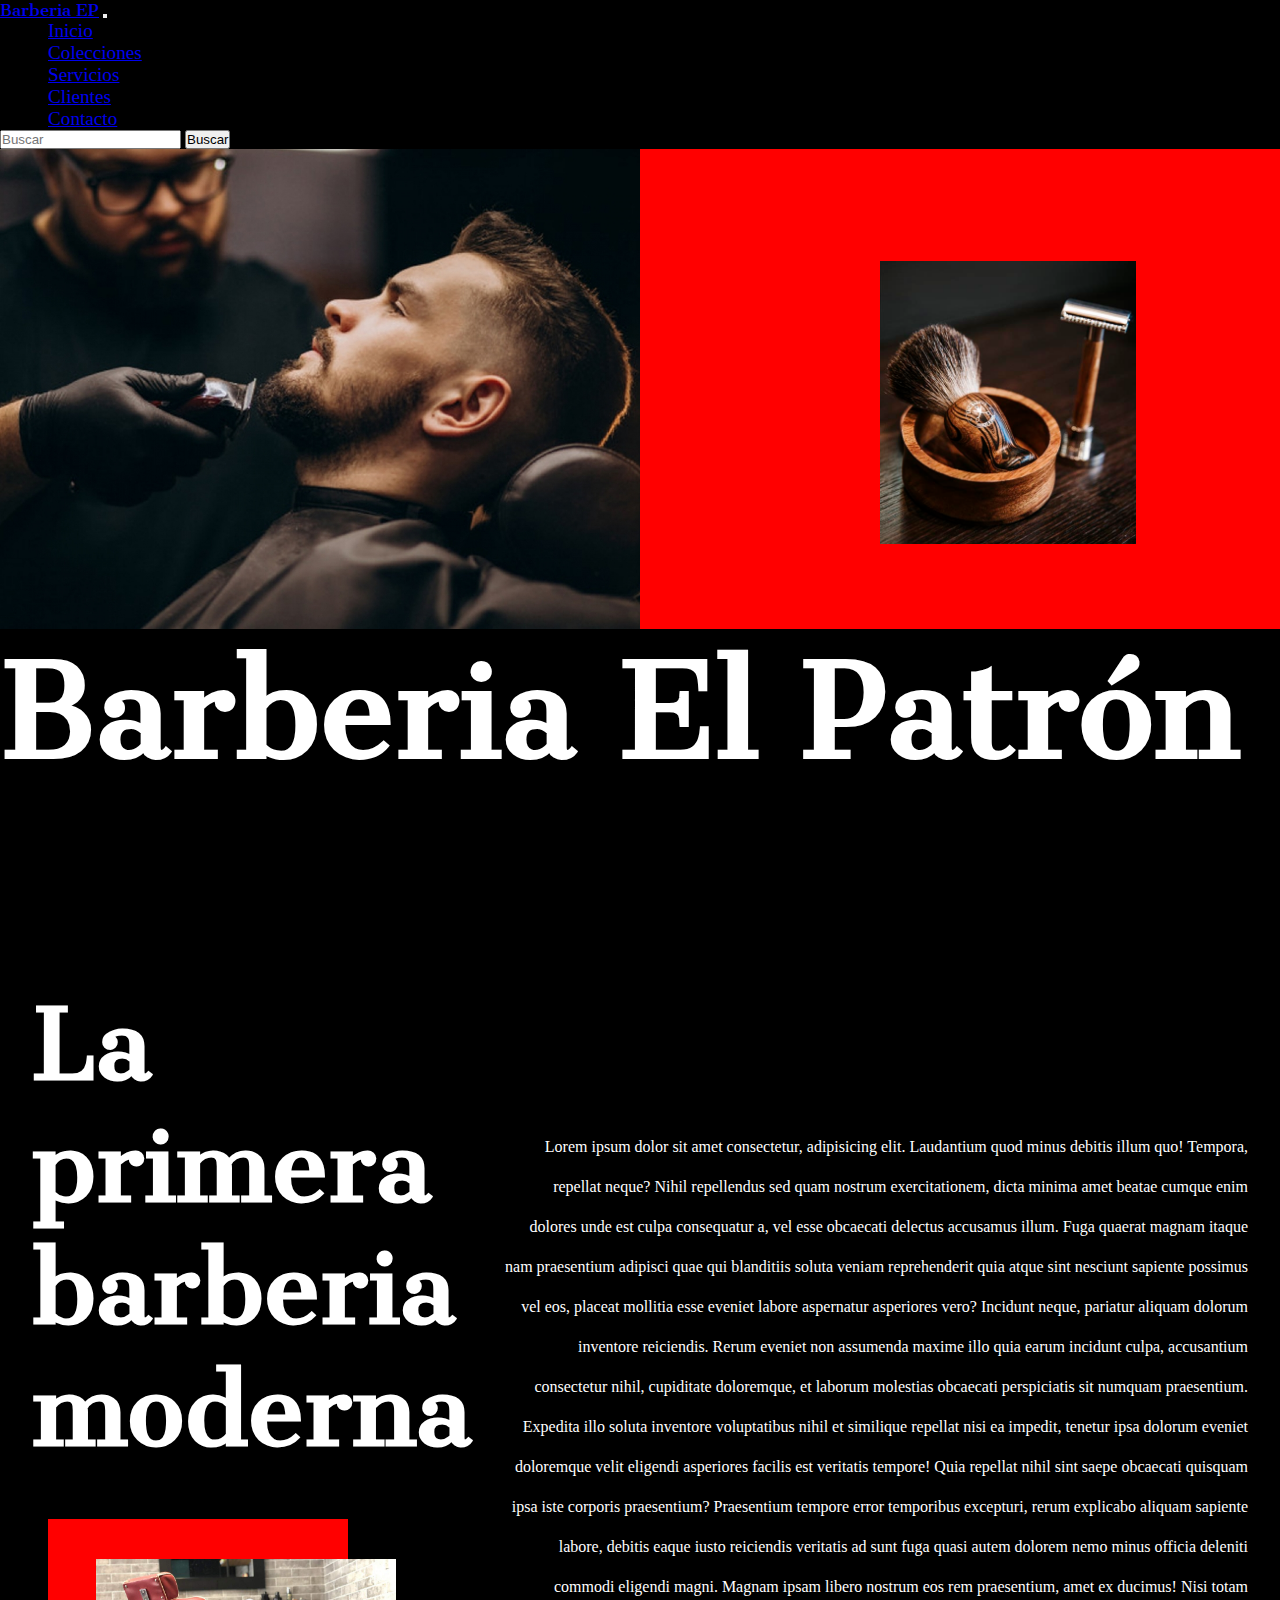
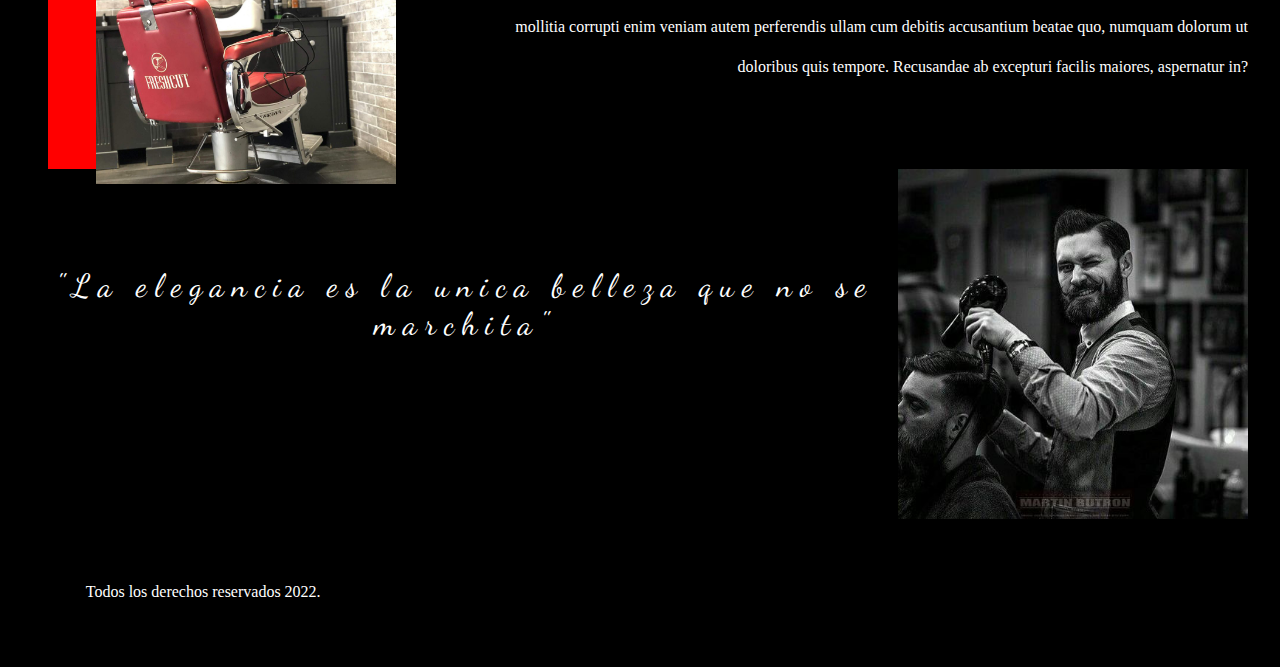
<file: index.html>
<!DOCTYPE html>
<html lang="es">
<head>
    <meta charset="UTF-8">
    <meta http-equiv="X-UA-Compatible" content="IE=edge">
    <meta name="viewport" content="width=device-width, initial-scale=1.0">
    <link rel="preconnect" href="https://fonts.googleapis.com">
    <link rel="preconnect" href="https://fonts.gstatic.com" crossorigin>
    <link href="https://fonts.googleapis.com/css2?family=Dancing+Script&family=Koulen&display=swap" rel="stylesheet">
    <link rel="preconnect" href="https://fonts.googleapis.com">
<link rel="preconnect" href="https://fonts.gstatic.com" crossorigin>
<link href="https://fonts.googleapis.com/css2?family=Cantata+One&display=swap" rel="stylesheet">
<link rel="preconnect" href="https://fonts.googleapis.com">
<link rel="preconnect" href="https://fonts.gstatic.com" crossorigin>
<link href="https://fonts.googleapis.com/css2?family=Sansita+Swashed:wght@300&display=swap" rel="stylesheet">
<link rel="stylesheet"href="https://cdnjs.cloudflare.com/ajax/libs/animate.css/4.1.1/animate.min.css"/>
<link href="https://cdn.jsdelivr.net/npm/bootstrap@5.2.0-beta1/dist/css/bootstrap.min.css" rel="stylesheet" integrity="sha384-0evHe/X+R7YkIZDRvuzKMRqM+OrBnVFBL6DOitfPri4tjfHxaWutUpFmBp4vmVor" crossorigin="anonymous">
<link rel="stylesheet" href="./css/estilo.css">
    <title>Barberia el patrón</title>
</head>
<body>
    <!--Encabezado del sitio-->
    <div class="contenedor">
      <header class="headerClientes">
        <!--Navbar-->
          <!--Lista desordenada con enlaces-->
          <nav class="navbar navbar-expand-lg navbar-dark bg-dark">
            <div class="container-fluid">
              <a class="navbar-brand" href="#">Barberia EP</a>
              <button class="navbar-toggler" type="button" data-bs-toggle="collapse" data-bs-target="#navbarSupportedContent" aria-controls="navbarSupportedContent" aria-expanded="false" aria-label="Toggle navigation">
                <span class="navbar-toggler-icon"></span>
              </button>
              <div class="collapse navbar-collapse" id="navbarSupportedContent">
                <ul class="navbar-nav me-auto mb-2 mb-lg-0">
                  <li class="nav-item">
                    <a class="nav-link active" aria-current="page" href="index.html">Inicio</a>
                  </li>
                  <li class="nav-item">
                    <a class="nav-link" href="./pages/colecciones.html">Colecciones</a>
                  </li>
                  <li class="nav-item">
                    <a class="nav-link" href="./pages/servicios.html">Servicios</a>
                  </li>
                  <li class="nav-item">
                    <a class="nav-link" href="./pages/clientes.html">Clientes</a>
                  </li>
                  <li class="nav-item">
                    <a class="nav-link" href="./pages/contacto.html">Contacto</a>
                  </li>
                </ul>
                <form class="d-flex" role="buscar">
                  <input class="form-control me-2" type="buscar" placeholder="Buscar" aria-label="buscar">
                  <button class="btn btn-outline-success" type="submit">Buscar</button>
                </form>
              </div>
            </div>
          </nav>
        </header>
        <main class="mainIndex">
            <!--Contenedor principal de la pagina-->
            <div class="contenedorUno">
                <!--imagenes del main-->
               <img class="barba" src="./img/fondo.jpg" alt="hombre cortandose el pelo">
                <img class="peine" src="./img/ericbarbier.jpg" alt="peine de barbero">
                </div>
                <h1 class="animate__animated animate__bounceInDown">Barberia El Patrón</h1>
        </main>
        <aside class="asideIndex">
            <h2 class="titulo">La primera barberia moderna</h2>
            <!--imagen del contenedor principal-->
            <div class="silla"><img class="cepillo" src="./img/silla.jpg" alt="cepillo"></div>
        </aside>
        <article class="articleParrafo">
            <!--parrafo sobre la barberia-->
            <p class="parrafoUno">
                Lorem ipsum dolor sit amet consectetur, adipisicing elit. Laudantium quod minus debitis illum quo! Tempora, repellat neque? Nihil repellendus sed quam nostrum exercitationem, dicta minima amet beatae cumque enim dolores unde est culpa consequatur a, vel esse obcaecati delectus accusamus illum. Fuga quaerat magnam itaque nam praesentium adipisci quae qui blanditiis soluta veniam reprehenderit quia atque sint nesciunt sapiente possimus vel eos, placeat mollitia esse eveniet labore aspernatur asperiores vero? Incidunt neque, pariatur aliquam dolorum inventore reiciendis. Rerum eveniet non assumenda maxime illo quia earum incidunt culpa, accusantium consectetur nihil, cupiditate doloremque, et laborum molestias obcaecati perspiciatis sit numquam praesentium. Expedita illo soluta inventore voluptatibus nihil et similique repellat nisi ea impedit, tenetur ipsa dolorum eveniet doloremque velit eligendi asperiores facilis est veritatis tempore! Quia repellat nihil sint saepe obcaecati quisquam ipsa iste corporis praesentium? Praesentium tempore error temporibus excepturi, rerum explicabo aliquam sapiente labore, debitis eaque iusto reiciendis veritatis ad sunt fuga quasi autem dolorem nemo minus officia deleniti commodi eligendi magni. Magnam ipsam libero nostrum eos rem praesentium, amet ex ducimus! Nisi totam mollitia corrupti enim veniam autem perferendis ullam cum debitis accusantium beatae quo, numquam dolorum ut doloribus quis tempore. Recusandae ab excepturi facilis maiores, aspernatur in?
                
            </p>
        </article>
         <!--tercer Contenedor con frase-->
           <article class="articleIndex">
            <p>"La elegancia es la unica belleza que no se marchita"</p>
                <img src="./img/elegancia.jpg" alt="peluquero">
            </article>
        <!--Pie de pagina-->
        <footer>
            <div class="card text-bg-dark">
                <div class="card-body">
                  <blockquote class="blockquote">
                    <p>Todos los derechos reservados 2022.</p>
                    <footer class="blockquote-footer bg-dark">Barberia El Patrón<cite title="Source Title"></cite></footer>
                  </blockquote>
                </div>
              </div>
        </footer>
    </div>
      <!-- JavaScript Bundle with Popper -->
<script src="https://cdn.jsdelivr.net/npm/bootstrap@5.2.0-beta1/dist/js/bootstrap.bundle.min.js" integrity="sha384-pprn3073KE6tl6bjs2QrFaJGz5/SUsLqktiwsUTF55Jfv3qYSDhgCecCxMW52nD2" crossorigin="anonymous"></script>
</body>
</html>
</file>
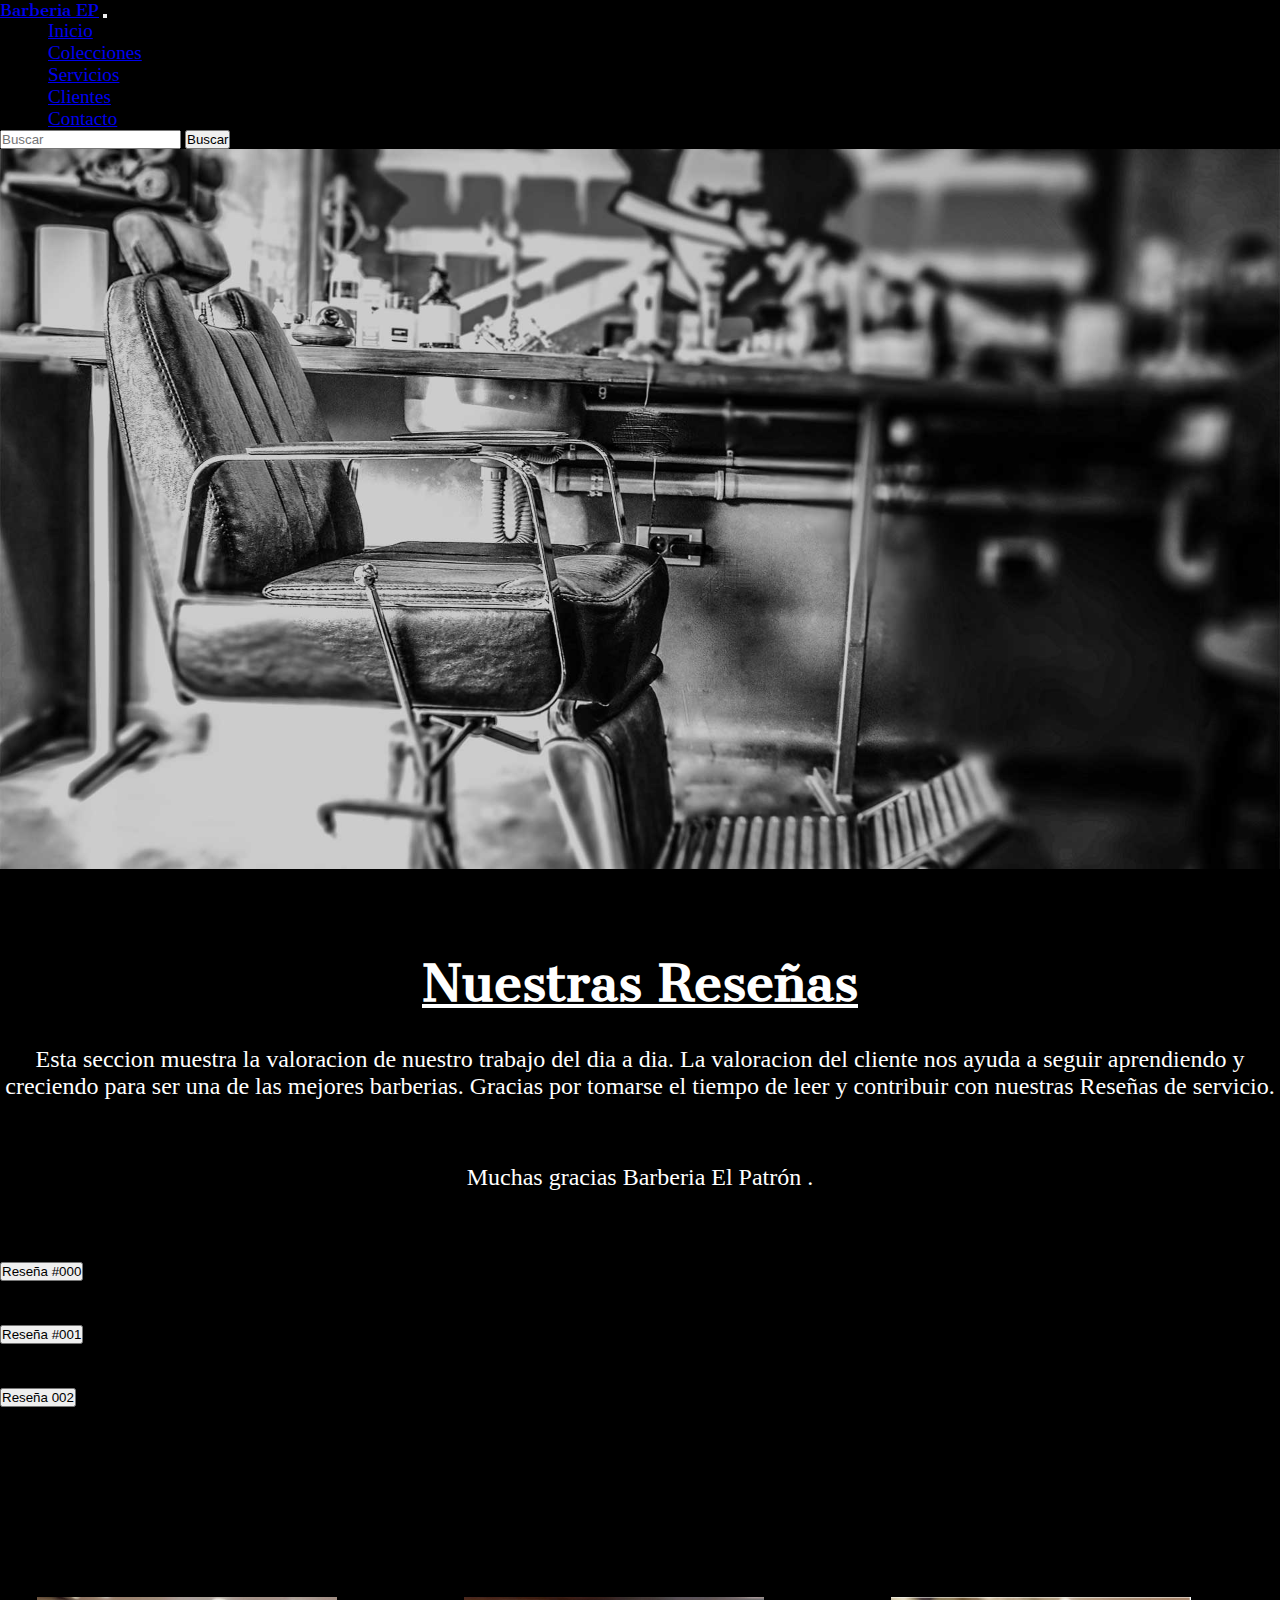
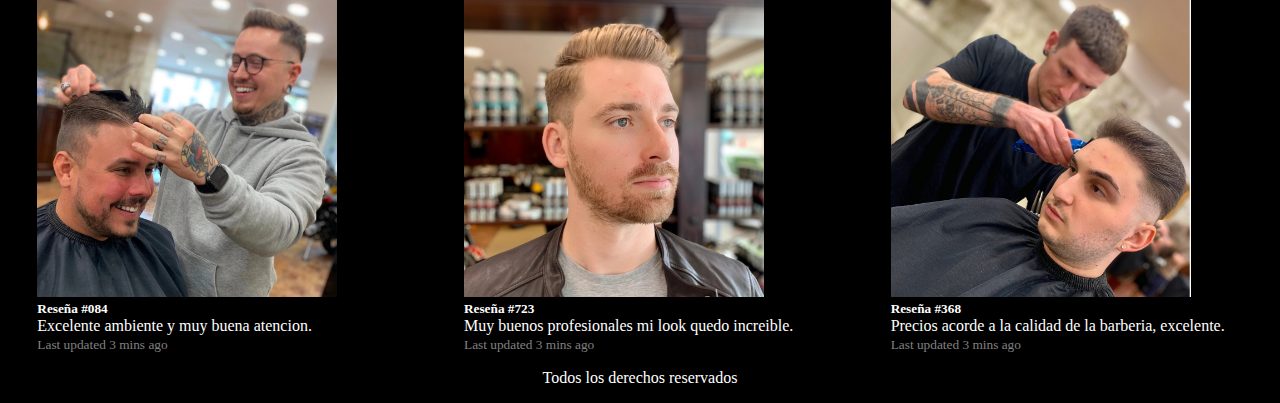
<file: pages/clientes.html>
<!DOCTYPE html>
<html lang="en">

<head>
  <meta charset="UTF-8">
  <meta http-equiv="X-UA-Compatible" content="IE=edge">
  <meta name="viewport" content="width=device-width, initial-scale=1.0">
  <link rel="preconnect" href="https://fonts.googleapis.com">
  <link rel="preconnect" href="https://fonts.gstatic.com" crossorigin>
  <link href="https://fonts.googleapis.com/css2?family=Dancing+Script&family=Koulen&display=swap" rel="stylesheet">
  <link rel="preconnect" href="https://fonts.googleapis.com">
  <link rel="preconnect" href="https://fonts.gstatic.com" crossorigin>
  <link href="https://fonts.googleapis.com/css2?family=Cantata+One&display=swap" rel="stylesheet">
  <link rel="preconnect" href="https://fonts.googleapis.com">
  <link rel="preconnect" href="https://fonts.gstatic.com" crossorigin>
  <link href="https://fonts.googleapis.com/css2?family=Sansita+Swashed:wght@300&display=swap" rel="stylesheet">
  <link href="https://cdn.jsdelivr.net/npm/bootstrap@5.2.0-beta1/dist/css/bootstrap.min.css" rel="stylesheet"
    integrity="sha384-0evHe/X+R7YkIZDRvuzKMRqM+OrBnVFBL6DOitfPri4tjfHxaWutUpFmBp4vmVor" crossorigin="anonymous">
  <link rel="stylesheet" href="../css/estilo.css">
  <title>Barberia el Patrón</title>
</head>

<body>
  <div class="contenedorClientes">
    <header class="headerClientes">
      <!--Navbar-->
        <!--Lista desordenada con enlaces-->
        <nav class="navbar navbar-expand-lg navbar-dark bg-dark">
          <div class="container-fluid">
            <a class="navbar-brand" href="#">Barberia EP</a>
            <button class="navbar-toggler" type="button" data-bs-toggle="collapse" data-bs-target="#navbarSupportedContent" aria-controls="navbarSupportedContent" aria-expanded="false" aria-label="Toggle navigation">
              <span class="navbar-toggler-icon"></span>
            </button>
            <div class="collapse navbar-collapse" id="navbarSupportedContent">
              <ul class="navbar-nav me-auto mb-2 mb-lg-0">
                <li class="nav-item">
                  <a class="nav-link active" aria-current="page" href="../index.html">Inicio</a>
                </li>
                <li class="nav-item">
                  <a class="nav-link" href="colecciones.html">Colecciones</a>
                </li>
                <li class="nav-item">
                  <a class="nav-link" href="servicios.html">Servicios</a>
                </li>
                <li class="nav-item">
                  <a class="nav-link active" aria-current="page" href="clientes.html">Clientes</a>
                </li>
                <li class="nav-item">
                  <a class="nav-link" href="contacto.html">Contacto</a>
                </li>
              </ul>
              <form class="d-flex" role="buscar">
                <input class="form-control me-2" type="buscar" placeholder="Buscar" aria-label="buscar">
                <button class="btn btn-outline-success" type="submit">Buscar</button>
              </form>
            </div>
          </div>
        </nav>
      
    </header>
    <main class="mainClientes">
      <div class="contenedorMain">
        <img src="../img/64250.jpg" alt="fondo de clientes">
      </div>
    </main>
    <aside class="asideClientes">
      <h1>Nuestras Reseñas</h1>
      <p>Esta seccion muestra la valoracion de nuestro trabajo del dia a dia.
        La valoracion del cliente nos ayuda a seguir aprendiendo y creciendo para ser una de las mejores barberias.
        Gracias por tomarse el tiempo de leer y contribuir con nuestras Reseñas de servicio.</p>
      <p> Muchas gracias Barberia El Patrón .</p>
      <div class="container">
        <div class="accordion" id="accordionExample">
          <div class="accordion-item">
            <h2 class="accordion-header" id="headingOne">
              <button class="accordion-button bg-primary" type="button" data-bs-toggle="collapse"
                data-bs-target="#collapseOne" aria-expanded="true" aria-controls="collapseOne">
                Reseña #000
              </button>
            </h2>
            <div id="collapseOne" class="accordion-collapse collapse show" aria-labelledby="headingOne"
              data-bs-parent="#accordionExample">
              <div class="accordion-body">
                <strong>  Esta fue la primera reseña que obtuvimos del primer cliente.</strong>Me siento privilegiado de ser el primer cliente que uso estos servicios la verdad sere un cliente fijo porque me senti muy agusto y mi look quedo genial!
              </div>
            </div>
          </div>
          <div class="accordion-item">
            <h2 class="accordion-header" id="headingTwo">
              <button class="accordion-button collapsed bg-primary" type="button" data-bs-toggle="collapse"
                data-bs-target="#collapseTwo" aria-expanded="false" aria-controls="collapseTwo">
                Reseña #001
              </button>
            </h2>
            <div id="collapseTwo" class="accordion-collapse collapse" aria-labelledby="headingTwo"
              data-bs-parent="#accordionExample">
              <div class="accordion-body">
                <strong>Esta fue la segunda reseña que obtuvimos</strong> Estaba buscando una barberia por la zona pase por aqui y los vi y me genero una gran confianza y tal cual imagine su trabajo es extraordinario. Gracias por la atencion!
              </div>
            </div>
          </div>
          <div class="accordion-item">
            <h2 class="accordion-header" id="headingThree">
              <button class="accordion-button collapsed bg-primary" type="button" data-bs-toggle="collapse"
                data-bs-target="#collapseThree" aria-expanded="false" aria-controls="collapseThree">
                Reseña 002
              </button>
            </h2>
            <div id="collapseThree" class="accordion-collapse collapse" aria-labelledby="headingThree"
              data-bs-parent="#accordionExample">
              <div class="accordion-body">
                <strong>Esta es una reseña de un cliente que siempre confia en nosotros</strong> Siempre vengo a usar sus servicios me siento muy comodo aca ya soy un cliente habitual porque su trabajo es muy bueno y ya genere una amistad con los barberos.
            </div>
          </div>
        </div>
      </div>
    </aside>
    <article class="articleClientes">
      <div class="card">
        <img src="../img/clientes.jpg" class="card-img-top" alt="...">
        <div class="card-body">
          <h5 class="card-title">Reseña #084</h5>
          <p class="card-text">Excelente ambiente y muy buena atencion.</p>
          <p class="card-text"><small class="text-muted">Last updated 3 mins ago</small></p>
        </div>
      </div>
      <div class="card">
        <img src="../img/clientes3.jpg" class="card-img-top" alt="...">
        <div class="card-body">
          <h5 class="card-title">Reseña #723</h5>
          <p class="card-text">Muy buenos profesionales mi look quedo increible.</p>
          <p class="card-text"><small class="text-muted">Last updated 3 mins ago</small></p>
        </div>
      </div>
      <div class="card">
        <img src="../img/clientes2.jpg" class="card-img-top" alt="...">
        <div class="card-body">
          <h5 class="card-title">Reseña #368</h5>
          <p class="card-text">Precios acorde a la calidad de la barberia, excelente.</p>
          <p class="card-text"><small class="text-muted">Last updated 3 mins ago</small></p>
        </div>
      </div>
    </article>
    <!--Pie de pagina-->
    <footer>
      <p>Todos los derechos reservados</p>
    </footer>
  </div>
  <!-- JavaScript Bundle with Popper -->
  <script src="https://cdn.jsdelivr.net/npm/bootstrap@5.2.0-beta1/dist/js/bootstrap.bundle.min.js"
    integrity="sha384-pprn3073KE6tl6bjs2QrFaJGz5/SUsLqktiwsUTF55Jfv3qYSDhgCecCxMW52nD2"
    crossorigin="anonymous"></script>
</body>

</html>
</file>
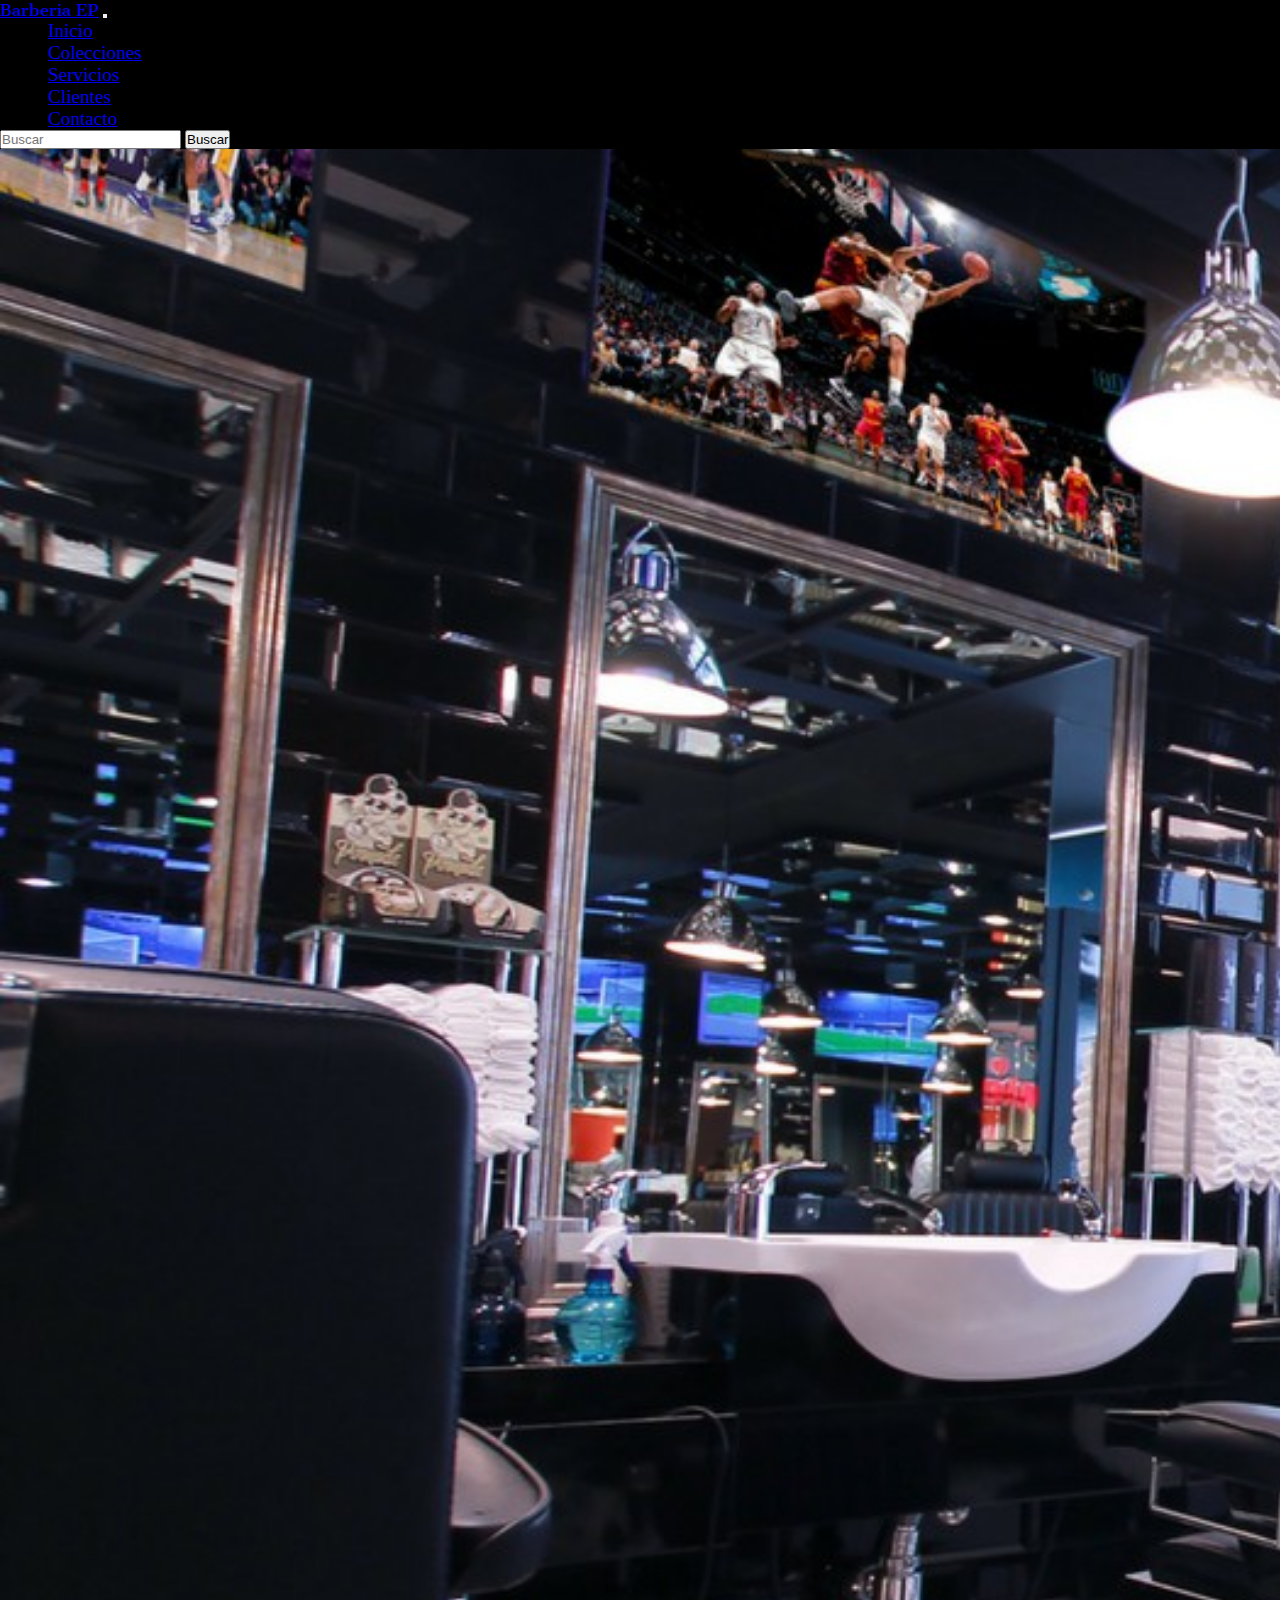
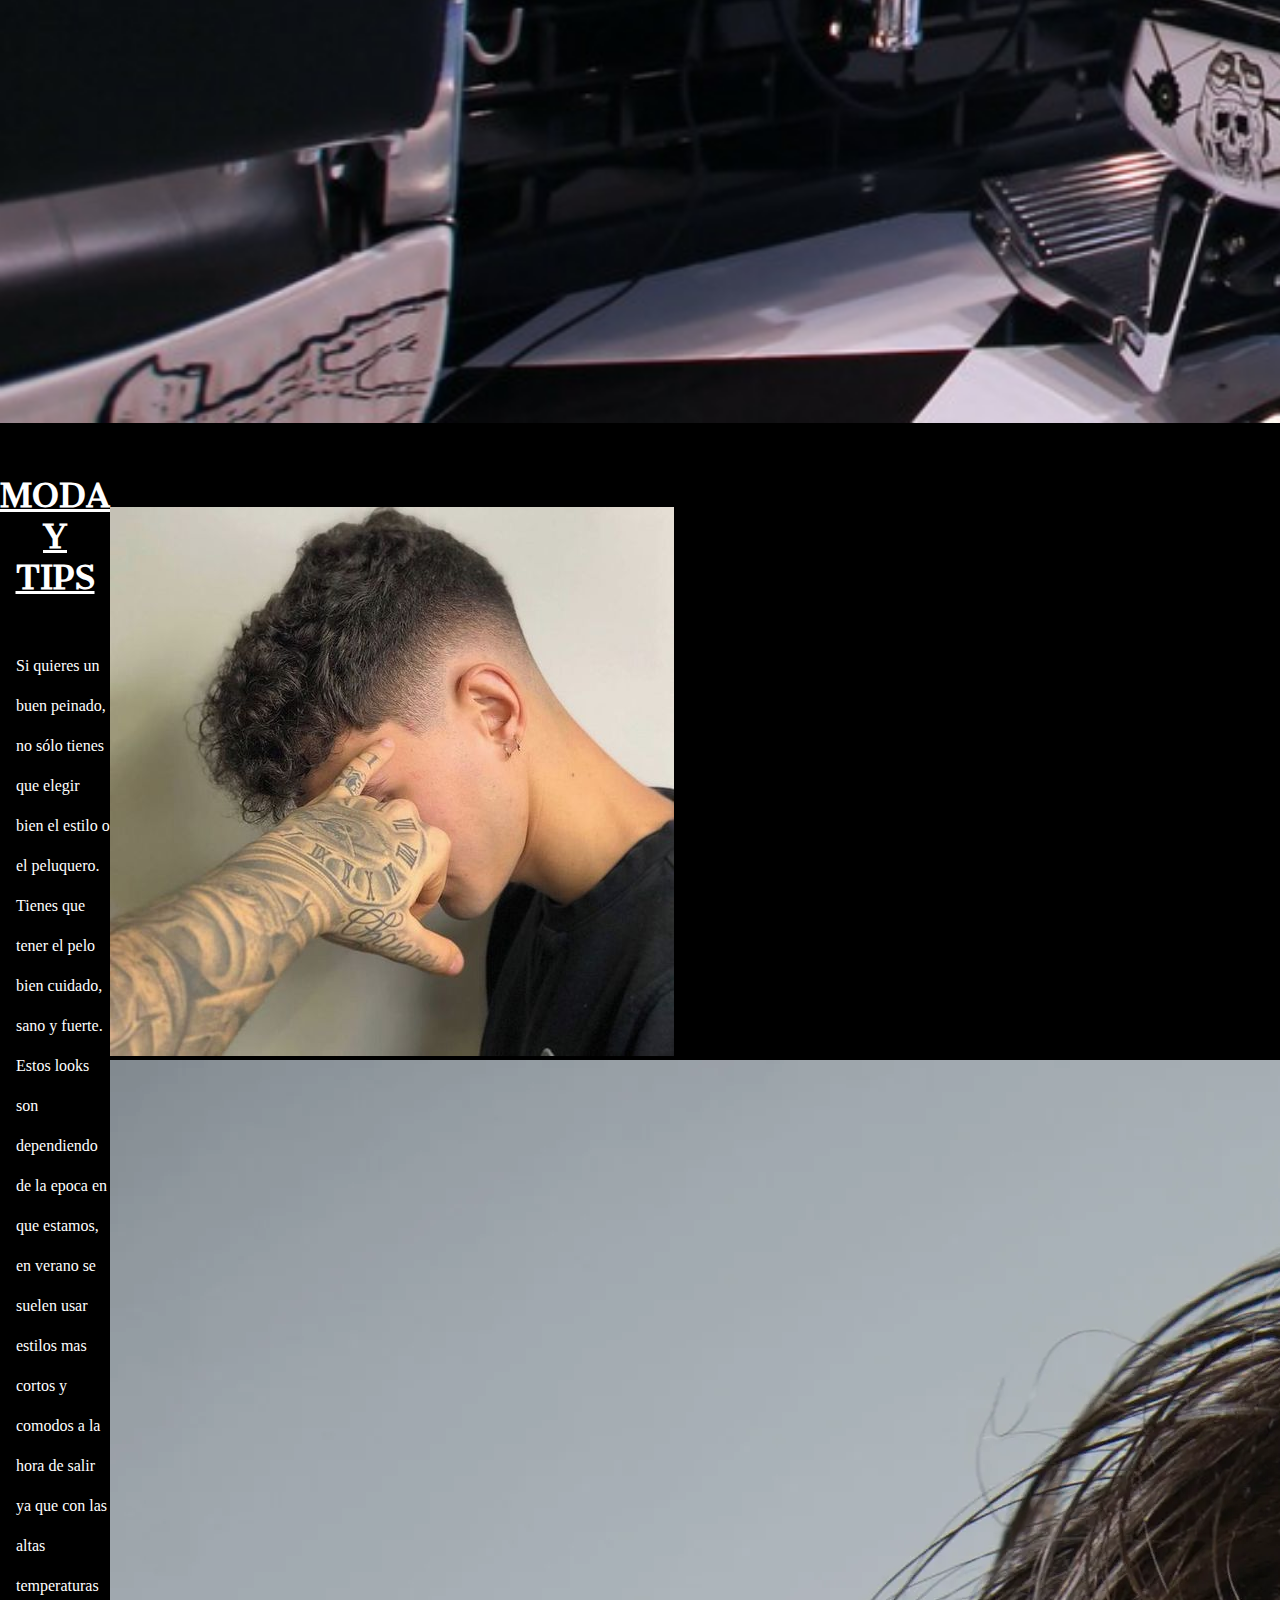
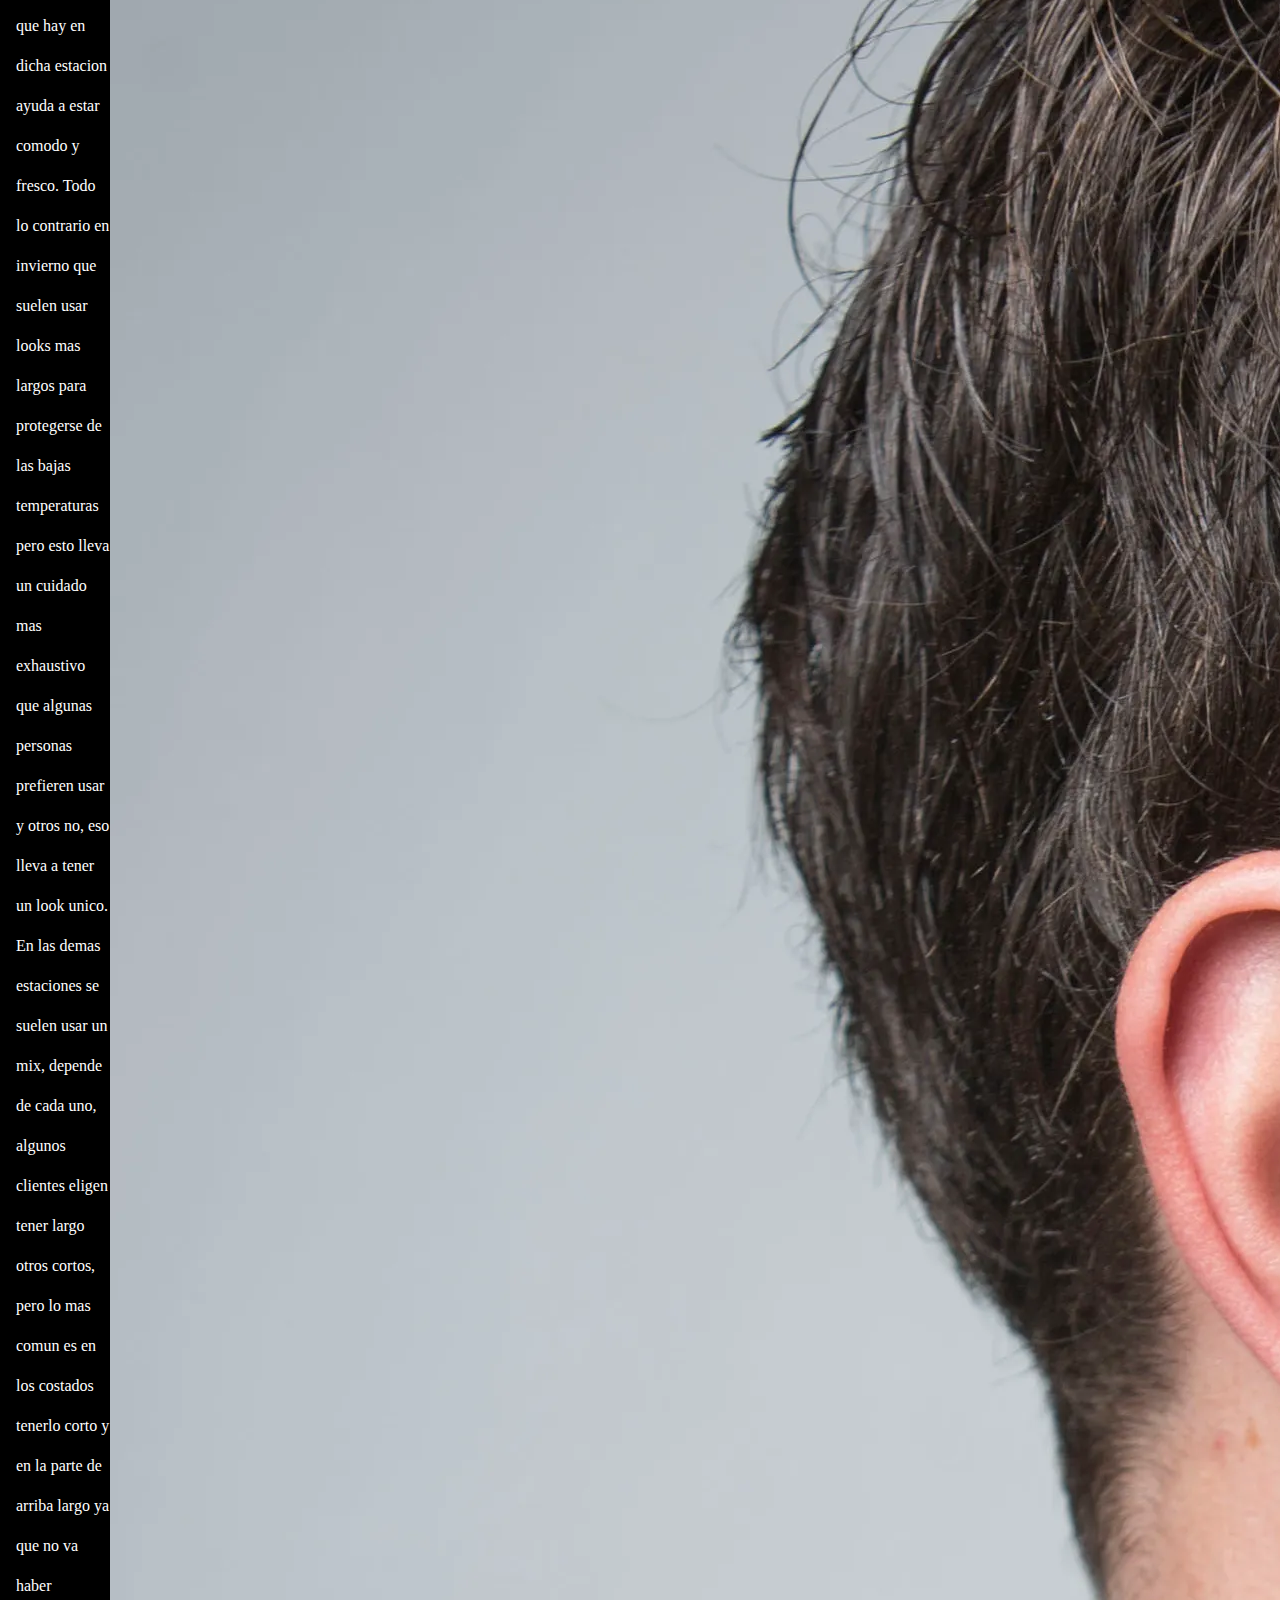
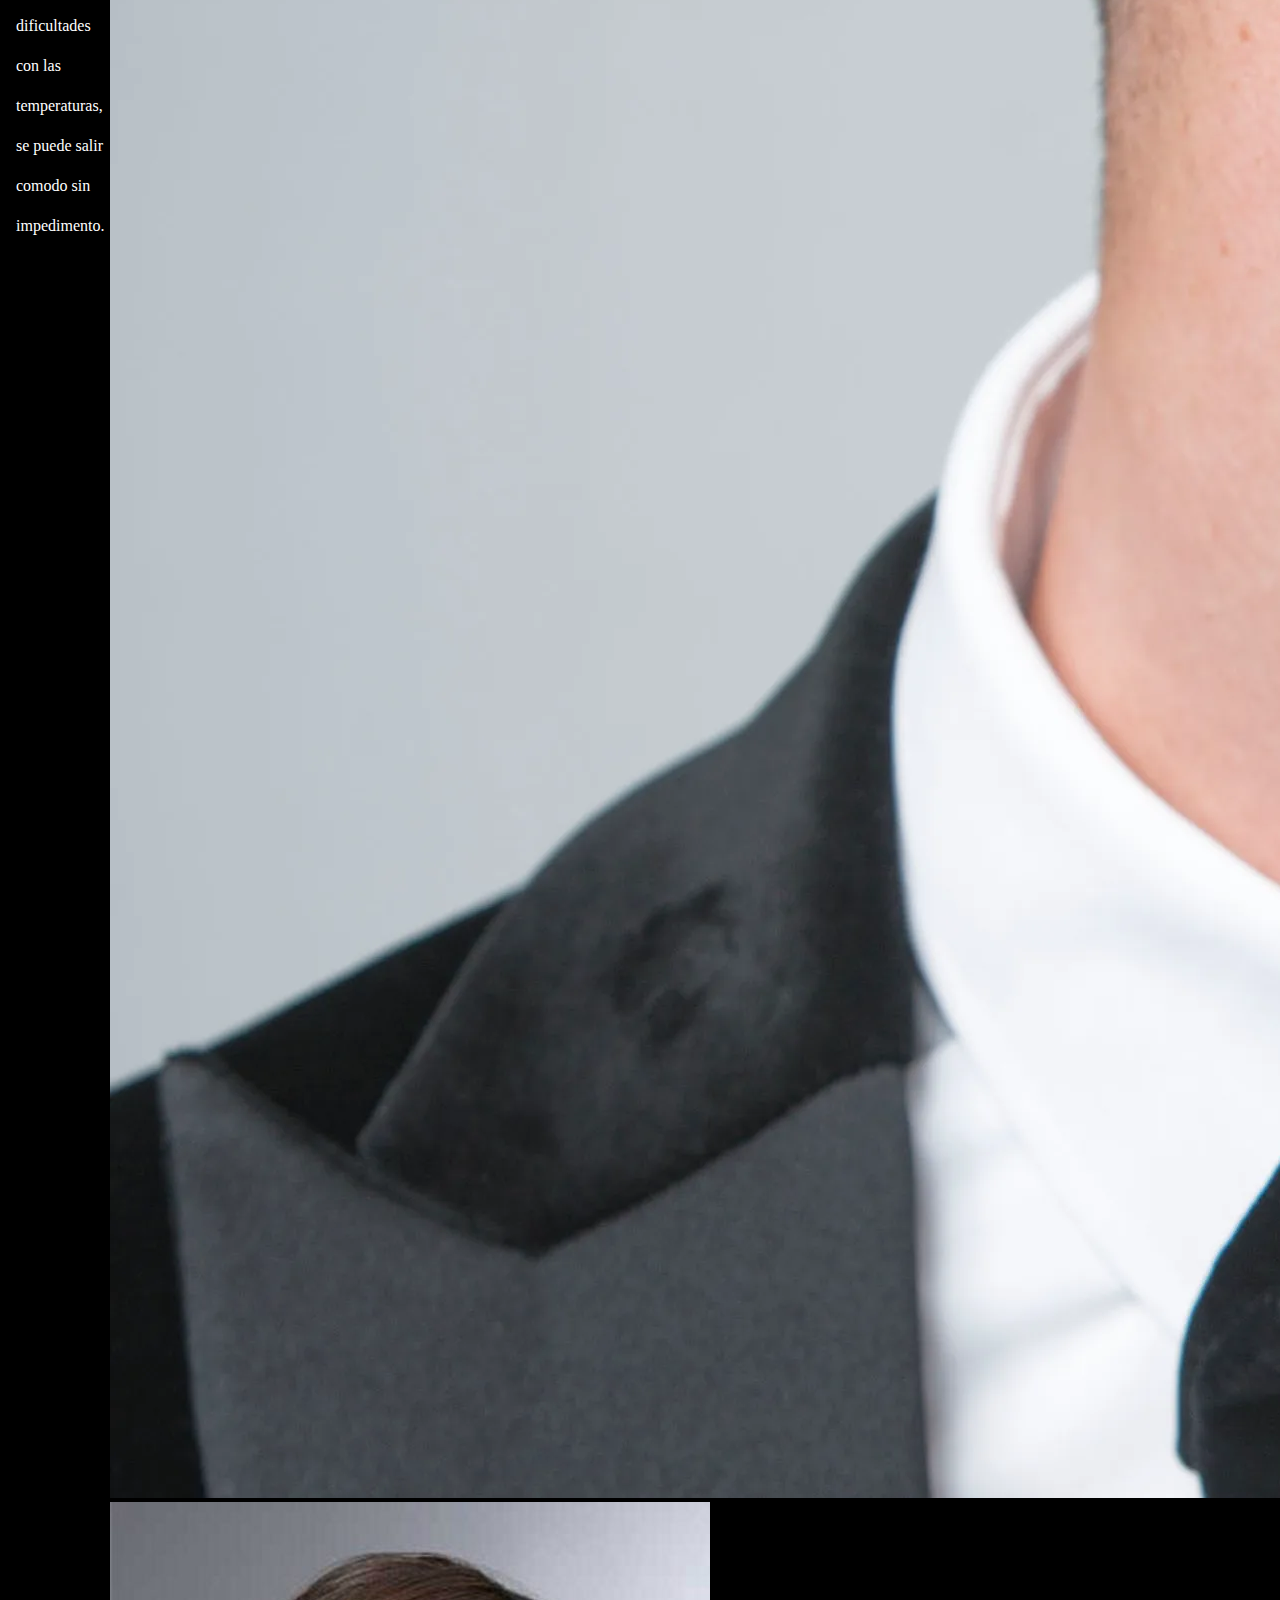
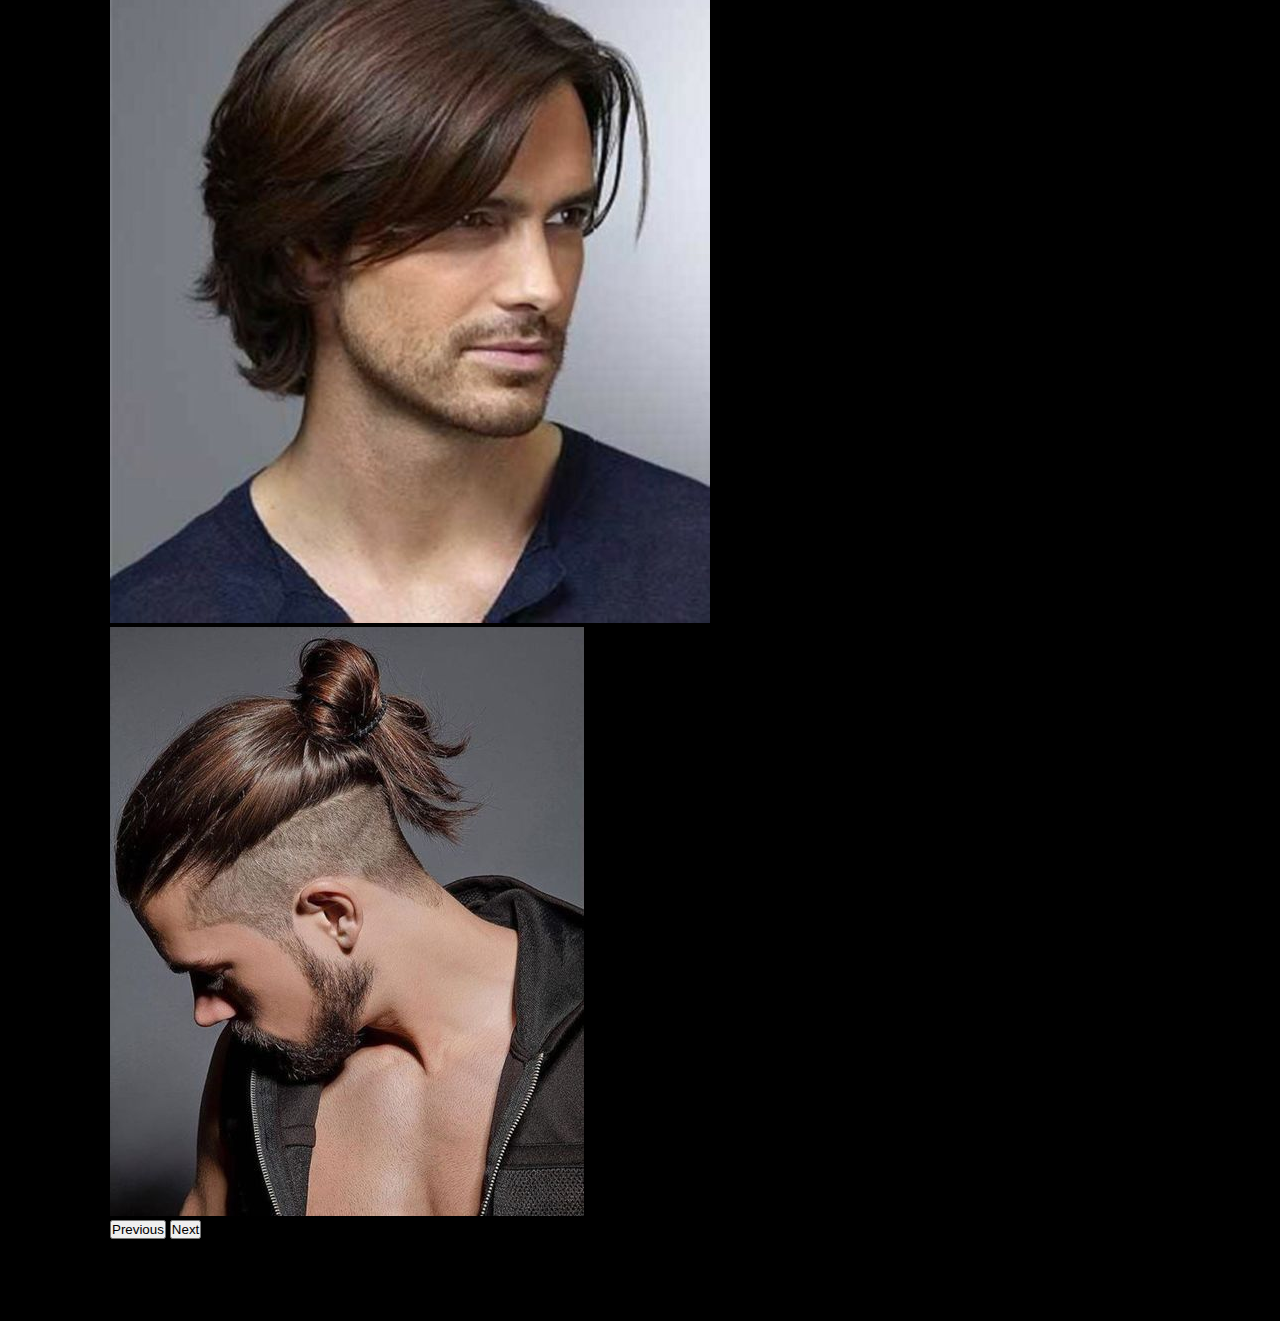
<file: pages/colecciones.html>
<!DOCTYPE html>
<html lang="es">

<head>
    <meta charset="UTF-8">
    <meta http-equiv="X-UA-Compatible" content="IE=edge">
    <meta name="viewport" content="width=device-width, initial-scale=1.0">
    <link rel="preconnect" href="https://fonts.googleapis.com">
    <link rel="preconnect" href="https://fonts.gstatic.com" crossorigin>
    <link href="https://fonts.googleapis.com/css2?family=Dancing+Script&family=Koulen&display=swap" rel="stylesheet">
    <link rel="preconnect" href="https://fonts.googleapis.com">
<link rel="preconnect" href="https://fonts.gstatic.com" crossorigin>
<link href="https://fonts.googleapis.com/css2?family=Cantata+One&display=swap" rel="stylesheet">
<link rel="preconnect" href="https://fonts.googleapis.com">
<link rel="preconnect" href="https://fonts.gstatic.com" crossorigin>
<link href="https://fonts.googleapis.com/css2?family=Sansita+Swashed:wght@300&display=swap" rel="stylesheet">
    <link href="https://cdn.jsdelivr.net/npm/bootstrap@5.2.0-beta1/dist/css/bootstrap.min.css" rel="stylesheet" integrity="sha384-0evHe/X+R7YkIZDRvuzKMRqM+OrBnVFBL6DOitfPri4tjfHxaWutUpFmBp4vmVor" crossorigin="anonymous">
    <link rel="stylesheet" href="../css/estilo.css">
    <title>Barberia el patrón</title>
</head>

<body>
    <div class="contenedorColecciones">
        <!--navbar de colecciones-->
        <header class="headerClientes">
          <!--Navbar-->
            <!--Lista desordenada con enlaces-->
            <nav class="navbar navbar-expand-lg navbar-dark bg-dark">
              <div class="container-fluid">
                <a class="navbar-brand" href="#">Barberia EP</a>
                <button class="navbar-toggler" type="button" data-bs-toggle="collapse" data-bs-target="#navbarSupportedContent" aria-controls="navbarSupportedContent" aria-expanded="false" aria-label="Toggle navigation">
                  <span class="navbar-toggler-icon"></span>
                </button>
                <div class="collapse navbar-collapse" id="navbarSupportedContent">
                  <ul class="navbar-nav me-auto mb-2 mb-lg-0">
                    <li class="nav-item">
                      <a class="nav-link"  href="../index.html">Inicio</a>
                    </li>
                    <li class="nav-item">
                      <a class="nav-link active"aria-current="page" href="colecciones.html">Colecciones</a>
                    </li>
                    <li class="nav-item">
                      <a class="nav-link" href="servicios.html">Servicios</a>
                    </li>
                    <li class="nav-item">
                      <a class="nav-link" href="clientes.html">Clientes</a>
                    </li>
                    <li class="nav-item">
                      <a class="nav-link" href="contacto.html">Contacto</a>
                    </li>
                  </ul>
                  <form class="d-flex" role="buscar">
                    <input class="form-control me-2" type="buscar" placeholder="Buscar" aria-label="buscar">
                    <button class="btn btn-outline-success" type="submit">Buscar</button>
                  </form>
                </div>
              </div>
            </nav>
          
        </header>
        <!--main con imagen de fondo-->
        <main class="mainColecciones">
         <div class="imagendefondo"><img src="../img/fondo3.jpg" alt="salon de barberia"></div> 
        </main>
        <aside class="asideColecciones">
            <h1>MODA Y TIPS</h1>
            <p class="looks"> Si quieres un buen peinado, no sólo tienes que elegir bien el estilo o el peluquero.
                Tienes que
                tener el pelo bien cuidado, sano y fuerte.
                Estos looks son dependiendo de la epoca en que estamos, en verano se suelen usar estilos mas cortos
                y comodos a la hora de salir ya que con las altas temperaturas que hay en dicha estacion ayuda a
                estar comodo y fresco.
                Todo lo contrario en invierno que suelen usar looks mas largos para protegerse de las bajas
                temperaturas pero esto lleva un cuidado mas exhaustivo que algunas personas prefieren usar y otros
                no, eso lleva a tener un look unico.
                En las demas estaciones se suelen usar un mix, depende de cada uno, algunos clientes eligen tener largo
                otros cortos, pero lo mas comun es en los costados tenerlo corto y en la parte de arriba largo ya que no
                va haber dificultades con las temperaturas, se puede salir comodo sin impedimento. </p>
        </aside>
        <section class="sectionColecciones">
            <div id="carouselExampleControls" class="carousel slide w-75 mx-auto" data-bs-ride="carousel">
                <div class="carousel-inner">
                  <div class="carousel-item active">
                    <img src="../img/corte2.jpg" class="d-block w-100" alt="hombre mostrando su look">
                  </div>
                  <div class="carousel-item">
                    <img src="../img/corte3.jpg" class="d-block w-100" alt="hombre mostrando su look">
                  </div>
                  <div class="carousel-item">
                    <img src="../img/corte4.jpg" class="d-block w-100" alt="hombre mostrando su look">
                  </div>
                  <div class="carousel-item">
                    <img src="../img/corte5.jpg" class="d-block w-100" alt="hombre mostrando su look">
                  </div>
                </div>
                <button class="carousel-control-prev" type="button" data-bs-target="#carouselExampleControls" data-bs-slide="prev">
                  <span class="carousel-control-prev-icon" aria-hidden="true"></span>
                  <span class="visually-hidden">Previous</span>
                </button>
                <button class="carousel-control-next" type="button" data-bs-target="#carouselExampleControls" data-bs-slide="next">
                  <span class="carousel-control-next-icon" aria-hidden="true"></span>
                  <span class="visually-hidden">Next</span>
                </button>
              </div>
        </section>
        <!--pie de pagina-->
        <footer class="footerColecciones">
            <p>Todos los derechos reservados</p>
        </footer>
    </div>
    <!-- JavaScript Bundle with Popper -->
<script src="https://cdn.jsdelivr.net/npm/bootstrap@5.2.0-beta1/dist/js/bootstrap.bundle.min.js" integrity="sha384-pprn3073KE6tl6bjs2QrFaJGz5/SUsLqktiwsUTF55Jfv3qYSDhgCecCxMW52nD2" crossorigin="anonymous"></script>
</body>
</html>
</file>
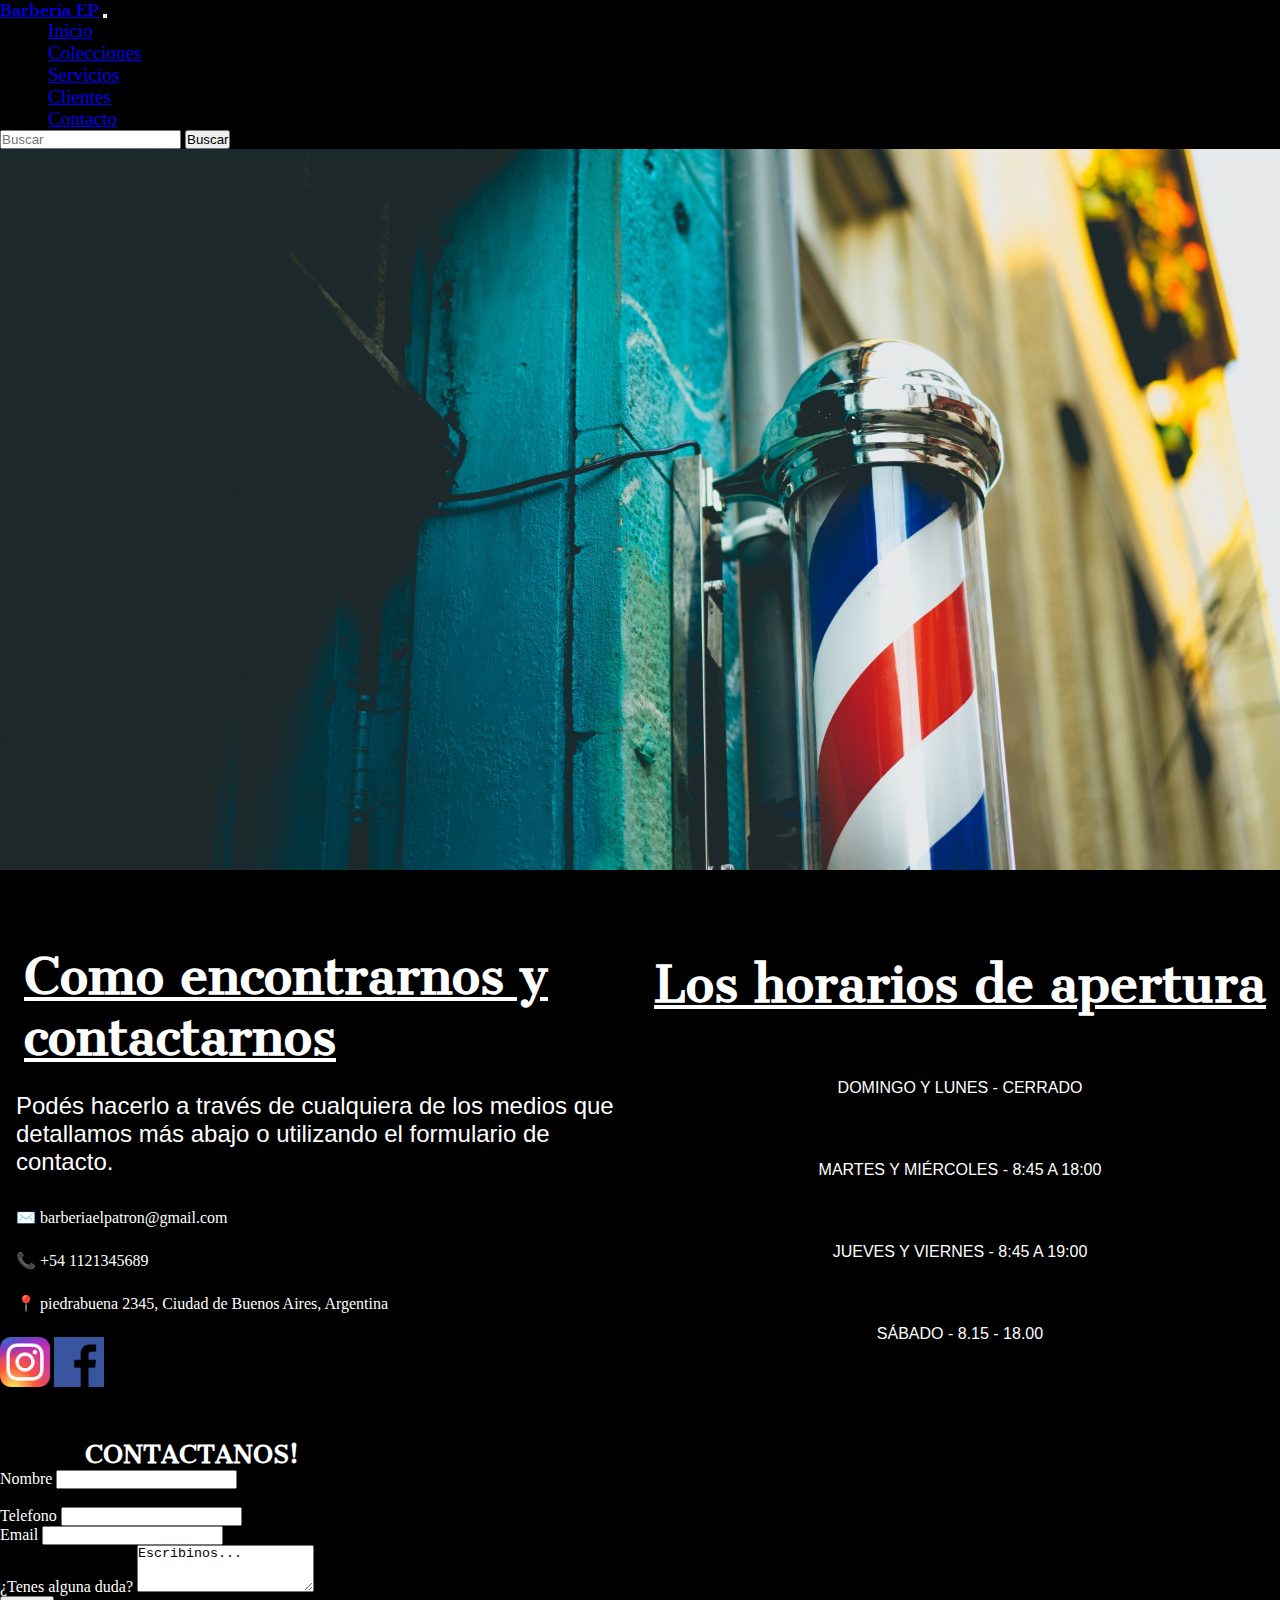
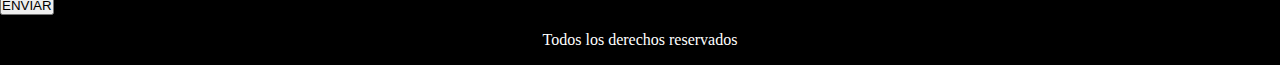
<file: pages/contacto.html>
<!DOCTYPE html>
<html lang="en">

<head>
    <meta charset="UTF-8">
    <meta http-equiv="X-UA-Compatible" content="IE=edge">
    <meta name="viewport" content="width=device-width, initial-scale=1.0">
    <link rel="preconnect" href="https://fonts.googleapis.com">
    <link rel="preconnect" href="https://fonts.gstatic.com" crossorigin>
    <link href="https://fonts.googleapis.com/css2?family=Dancing+Script&family=Roboto+Flex:opsz@8..144&display=swap"
        rel="stylesheet">
    <link rel="preconnect" href="https://fonts.googleapis.com">
    <link rel="preconnect" href="https://fonts.gstatic.com" crossorigin>
    <link href="https://fonts.googleapis.com/css2?family=Dancing+Script&family=Koulen&display=swap" rel="stylesheet">
    <link rel="preconnect" href="https://fonts.googleapis.com">
    <link rel="preconnect" href="https://fonts.gstatic.com" crossorigin>
    <link href="https://fonts.googleapis.com/css2?family=Cantata+One&display=swap" rel="stylesheet">
    <link rel="preconnect" href="https://fonts.googleapis.com">
    <link rel="preconnect" href="https://fonts.gstatic.com" crossorigin>
    <link href="https://fonts.googleapis.com/css2?family=Sansita+Swashed:wght@300&display=swap" rel="stylesheet">
    <link href="https://cdn.jsdelivr.net/npm/bootstrap@5.2.0-beta1/dist/css/bootstrap.min.css" rel="stylesheet" integrity="sha384-0evHe/X+R7YkIZDRvuzKMRqM+OrBnVFBL6DOitfPri4tjfHxaWutUpFmBp4vmVor" crossorigin="anonymous">
    <link rel="stylesheet" href="../css/estilo.css">
    <title>Barberia el patron</title>
</head>

<body>
    <div class="contenedor__contacto">
        <!--navbar-->
        <header class="headerClientes">
            <!--Navbar-->
              <!--Lista desordenada con enlaces-->
              <nav class="navbar navbar-expand-lg navbar-dark bg-dark">
                <div class="container-fluid">
                  <a class="navbar-brand" href="#">Barberia EP</a>
                  <button class="navbar-toggler" type="button" data-bs-toggle="collapse" data-bs-target="#navbarSupportedContent" aria-controls="navbarSupportedContent" aria-expanded="false" aria-label="Toggle navigation">
                    <span class="navbar-toggler-icon"></span>
                  </button>
                  <div class="collapse navbar-collapse" id="navbarSupportedContent">
                    <ul class="navbar-nav me-auto mb-2 mb-lg-0">
                      <li class="nav-item">
                        <a class="nav-link active"  href="../index.html">Inicio</a>
                      </li>
                      <li class="nav-item">
                        <a class="nav-link" href="colecciones.html">Colecciones</a>
                      </li>
                      <li class="nav-item">
                        <a class="nav-link" href="servicios.html">Servicios</a>
                      </li>
                      <li class="nav-item">
                        <a class="nav-link" href="clientes.html">Clientes</a>
                      </li>
                      <li class="nav-item">
                        <a class="nav-link active" aria-current="page" href="contacto.html">Contacto</a>
                      </li>
                    </ul>
                    <form class="d-flex" role="buscar">
                      <input class="form-control me-2" type="buscar" placeholder="Buscar" aria-label="buscar">
                      <button class="btn btn-outline-success" type="submit">Buscar</button>
                    </form>
                  </div>
                </div>
              </nav>
            </header>
        <!--main con imagen de fondo-->
        <main class="mainContacto">
            <div class="imagencontacto"><img src="../img/-1.jpg" alt="logo de barberia"></div>
        </main>
            <aside class="asideContacto">
                <!--primer titulo-->
                <h1>Como encontrarnos y contactarnos</h1>
                <!--datos de contacto-->
                <p class="medios">Podés hacerlo a través de cualquiera de los medios que detallamos más abajo o
                    utilizando el formulario de contacto.</p>
                <div class="emojis">
                    <p>✉️ barberiaelpatron@gmail.com</p>
                    <p>📞 +54 1121345689</p>
                    <p>📍 piedrabuena 2345, Ciudad de Buenos Aires, Argentina</p>
                </div>
                <!--imagenes de nuestras redes sociales-->
                <a href="https://instagram.com" target="_blank"><img src="../img/instagram-logo.png" alt="instagram"></a>
                <a href="https://facebook.com" target="_blank"><img src="../img/facebook.png" alt="facebook"></a>
            </aside>
                <section class="sectionContacto">
                    <!--horarios de trabajo-->
                    <h2>Los horarios de apertura</h2>
                    <p>DOMINGO Y LUNES - CERRADO</p>
                      <p>MARTES Y MIÉRCOLES - 8:45 A 18:00</p>  
                     <p>JUEVES Y VIERNES - 8:45 A 19:00</p>   
                     <p>SÁBADO - 8.15 - 18.00</p>   
                    </section>
                <article class="d-flex justify-content-center">
                    <!--formulario-->
                <div class="card col-sm-6 p-3 bg-dark">
              <div class="mb-3"><h2>CONTACTANOS!</h2></div>  
                <form>
                    <div class="mt-5 mb-3">
                      <label for="exampleInputnombre1" class="form-label">Nombre</label>
                      <input type="nombre" class="form-control" id="exampleInputnombre1" aria-describedby="nombreHelp">
                      <div id="nombreHelp" class="form-text">Nunca compartiremos tus datos con nadie.</div>
                    </div>
                    <div class="mb-3">
                      <label for="exampleInputTelefono1" class="form-label">Telefono</label>
                      <input type="telefono" class="form-control" id="exampleInputTelefono1">
                    </div>
                    <div class="mb-3">
                        <label for="exampleInputEmail1" class="form-label">Email </label>
                        <input type="email" class="form-control" id="exampleInputEmail1" aria-describedby="emailHelp">
                        <div id="emailHelp" class="form-text"></div>
                        <div class="mb-3">
                            <label for="exampleFormControlTextarea1" class="form-label">¿Tenes alguna duda?</label>
                            <textarea class="form-control" id="exampleFormControlTextarea1" rows="3">Escribinos...</textarea>
                          </div>
                   <button type="submit" class="btn btn-primary">ENVIAR</button>
                  </form>
                </div>
            </article>
      <!--Pie de pagina-->
            <footer>
          <p>Todos los derechos reservados</p>
            </footer>
        </div>
          <!-- JavaScript Bundle with Popper -->
<script src="https://cdn.jsdelivr.net/npm/bootstrap@5.2.0-beta1/dist/js/bootstrap.bundle.min.js" integrity="sha384-pprn3073KE6tl6bjs2QrFaJGz5/SUsLqktiwsUTF55Jfv3qYSDhgCecCxMW52nD2" crossorigin="anonymous"></script>
    </body>
    </html>
</file>
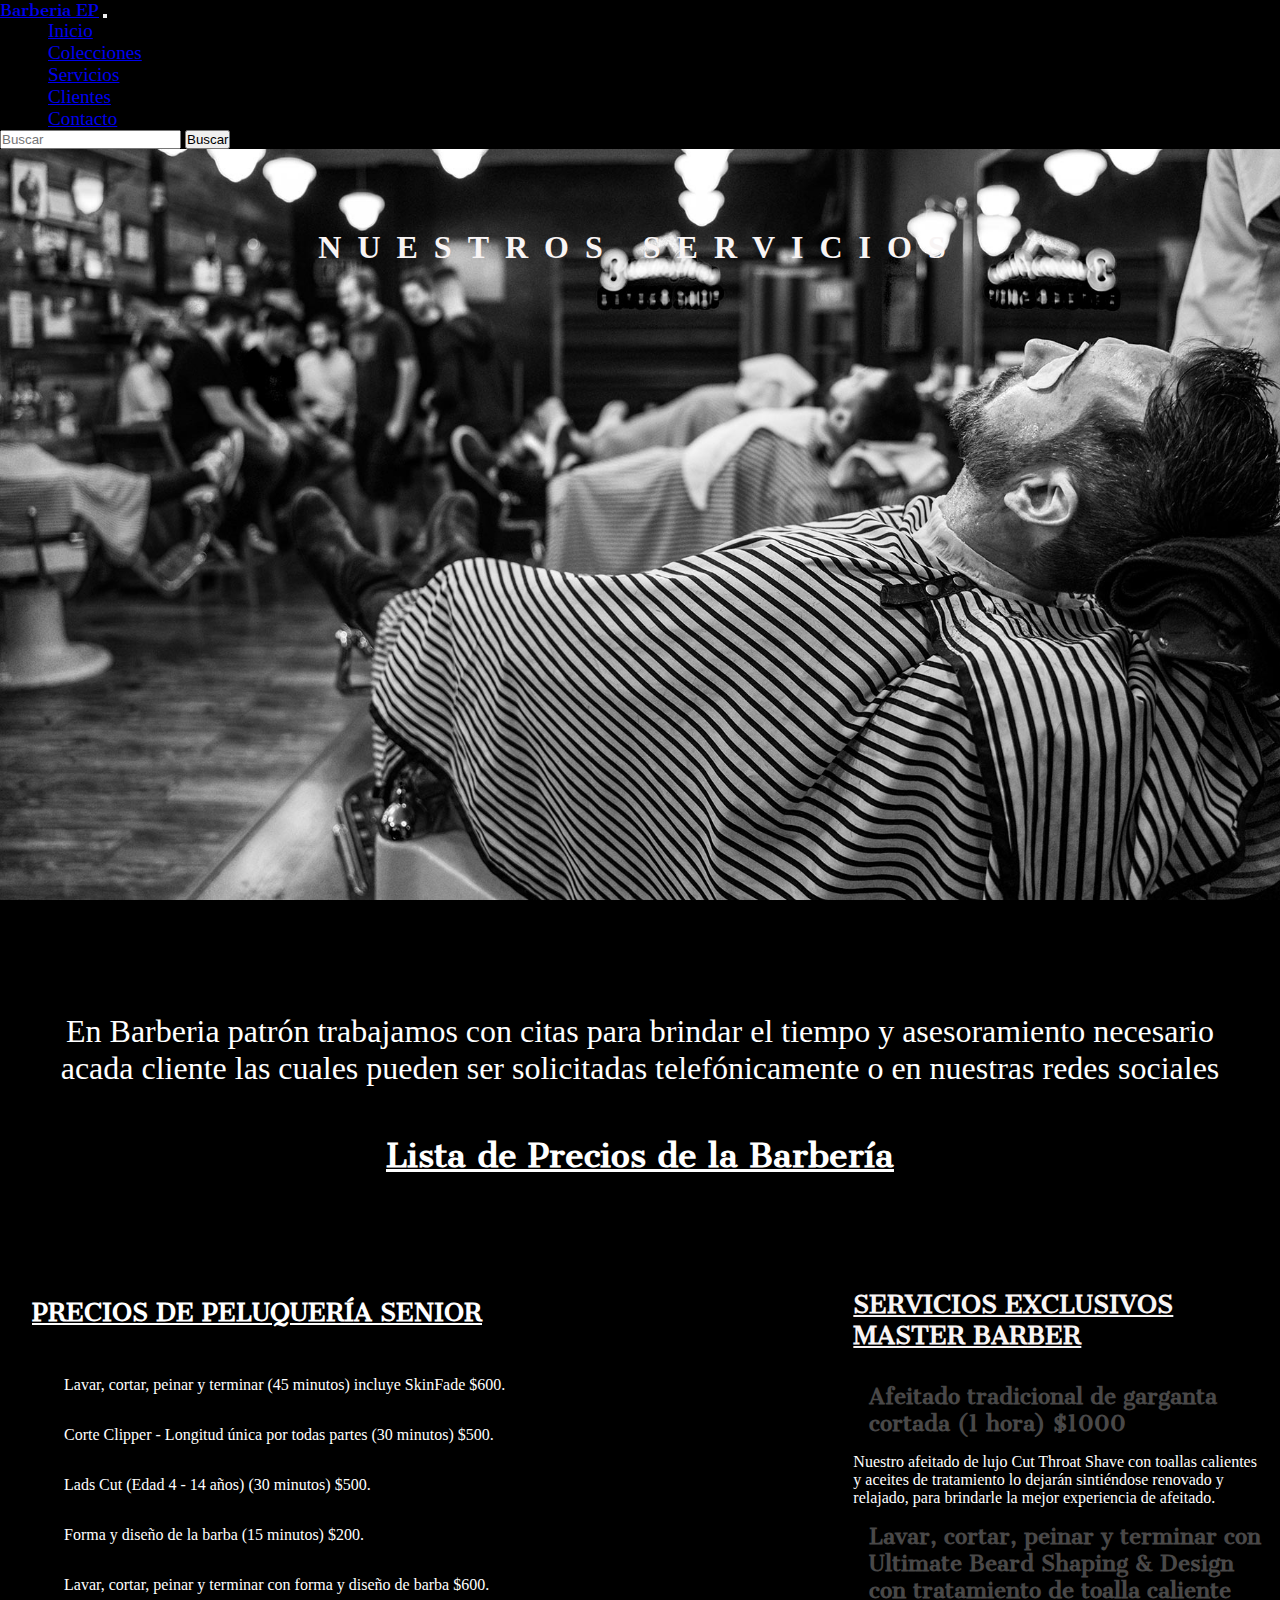
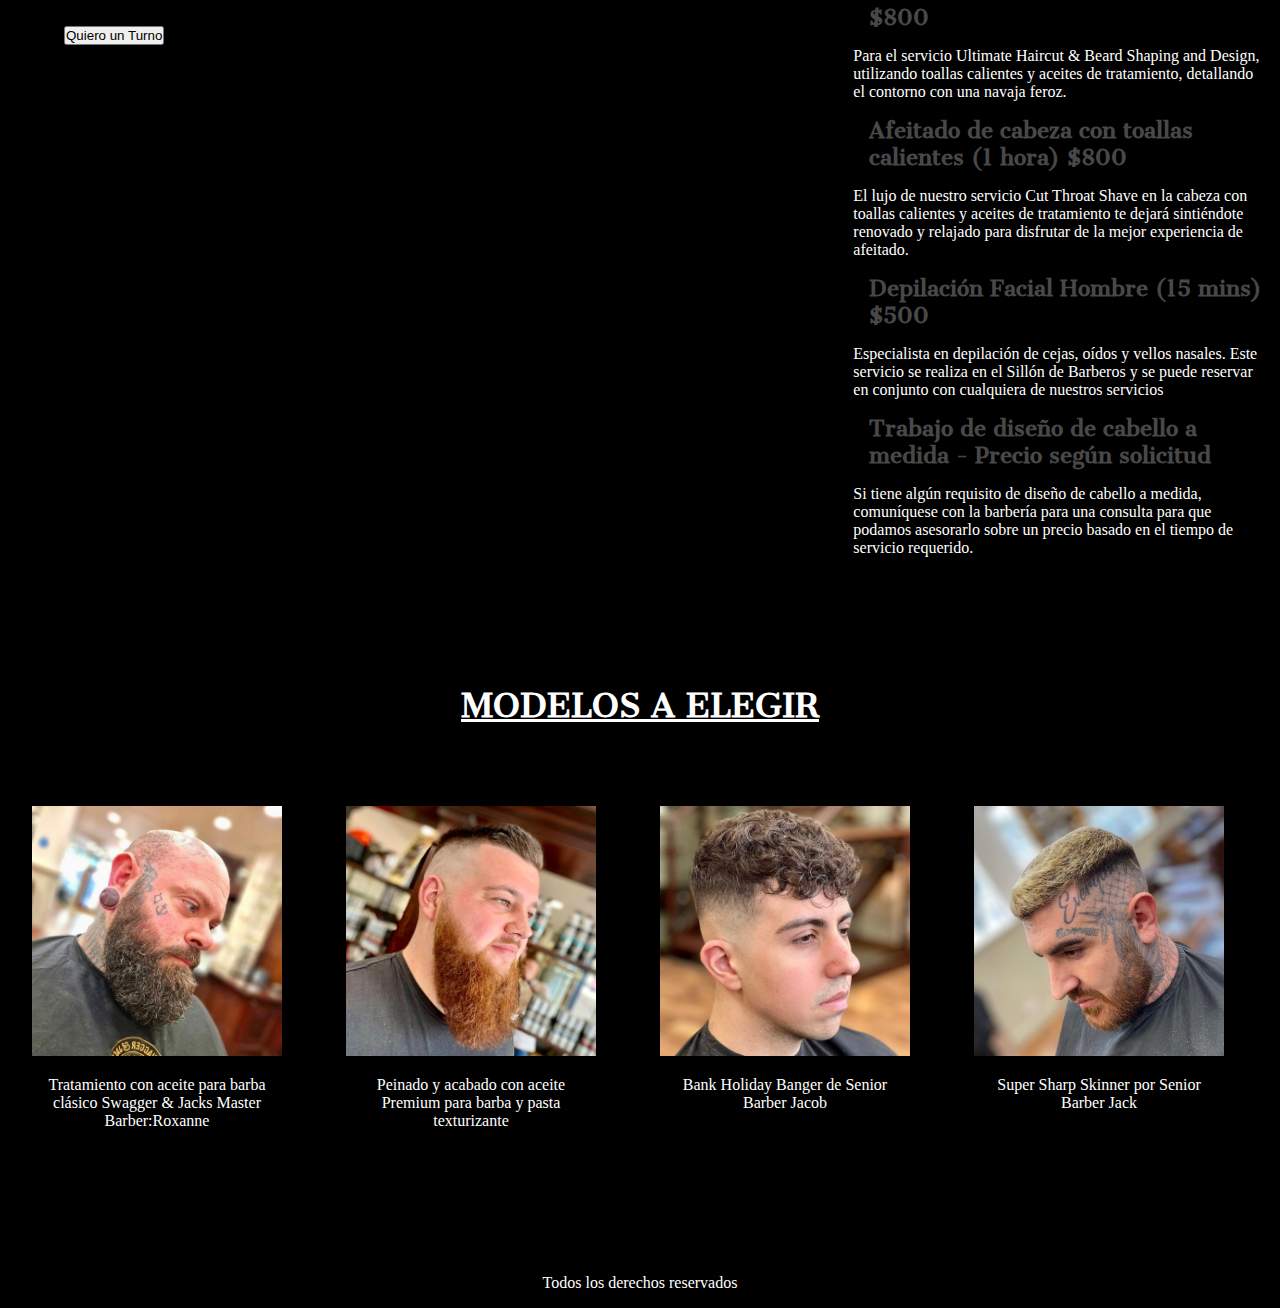
<file: pages/servicios.html>
<!DOCTYPE html>
<html lang="en">

<head>
    <meta charset="UTF-8">
    <meta http-equiv="X-UA-Compatible" content="IE=edge">
    <meta name="viewport" content="width=device-width, initial-scale=1.0">
    <link rel="preconnect" href="https://fonts.googleapis.com">
    <link rel="preconnect" href="https://fonts.gstatic.com" crossorigin>
    <link href="https://fonts.googleapis.com/css2?family=Dancing+Script&family=Koulen&display=swap" rel="stylesheet">
    <link rel="preconnect" href="https://fonts.googleapis.com">
    <link rel="preconnect" href="https://fonts.gstatic.com" crossorigin>
    <link href="https://fonts.googleapis.com/css2?family=Cantata+One&display=swap" rel="stylesheet">
    <link rel="preconnect" href="https://fonts.googleapis.com">
    <link rel="preconnect" href="https://fonts.gstatic.com" crossorigin>
    <link href="https://fonts.googleapis.com/css2?family=Sansita+Swashed:wght@300&display=swap" rel="stylesheet">
    <link href="https://cdn.jsdelivr.net/npm/bootstrap@5.2.0-beta1/dist/css/bootstrap.min.css" rel="stylesheet" integrity="sha384-0evHe/X+R7YkIZDRvuzKMRqM+OrBnVFBL6DOitfPri4tjfHxaWutUpFmBp4vmVor" crossorigin="anonymous">
    <link rel="stylesheet" href="../css/estilo.css">
    <title>Barberia el patrón</title>
</head>

<body>
    <div class="contenedorServicios">
        <!--navbar-->
        <header class="headerClientes">
            <!--Navbar-->
              <!--Lista desordenada con enlaces-->
              <nav class="navbar navbar-expand-lg navbar-dark bg-dark">
                <div class="container-fluid">
                  <a class="navbar-brand" href="#">Barberia EP</a>
                  <button class="navbar-toggler" type="button" data-bs-toggle="collapse" data-bs-target="#navbarSupportedContent" aria-controls="navbarSupportedContent" aria-expanded="false" aria-label="Toggle navigation">
                    <span class="navbar-toggler-icon"></span>
                  </button>
                  <div class="collapse navbar-collapse" id="navbarSupportedContent">
                    <ul class="navbar-nav me-auto mb-2 mb-lg-0">
                      <li class="nav-item">
                        <a class="nav-link" aria-current="page" href="../index.html">Inicio</a>
                      </li>
                      <li class="nav-item">
                        <a class="nav-link" href="colecciones.html">Colecciones</a>
                      </li>
                      <li class="nav-item">
                        <a class="nav-link active" aria-current="page" href="servicios.html">Servicios</a>
                      </li>
                      <li class="nav-item">
                        <a class="nav-link" href="clientes.html">Clientes</a>
                      </li>
                      <li class="nav-item">
                        <a class="nav-link" href="contacto.html">Contacto</a>
                      </li>
                    </ul>
                    <form class="d-flex" role="buscar">
                      <input class="form-control me-2" type="buscar" placeholder="Buscar" aria-label="buscar">
                      <button class="btn btn-outline-success" type="submit">Buscar</button>
                    </form>
                  </div>
                </div>
              </nav>
            </header>
        <main class="mainServicios">
            <!--contenedor principal-->
            <div>
                <h1>NUESTROS SERVICIOS</h1>
            </div>
            <p class="citas">En Barberia patrón trabajamos con citas para brindar el tiempo y asesoramiento necesario
                acada cliente las cuales pueden ser solicitadas telefónicamente o en nuestras redes sociales</p>
            <h2 class="precios">Lista de Precios de la Barbería</h2>
        </main>
        <aside class="asideServicios">
            <!--detalles sobre la barberia-->
            <h3>PRECIOS DE PELUQUERÍA SENIOR</h3>
            <p>Lavar, cortar, peinar y terminar (45 minutos) incluye SkinFade $600.</p>
            <p> Corte Clipper - Longitud única por todas partes (30 minutos) $500.</p>
            <p>Lads Cut (Edad 4 - 14 años) (30 minutos) $500.</p>
            <p>Forma y diseño de la barba (15 minutos) $200.</p>
            <p>Lavar, cortar, peinar y terminar con forma y diseño de barba $600.</p>
            <p>
                <button class="btn btn-primary mt-3" type="button" data-bs-toggle="collapse" data-bs-target="#collapseWidthExample" aria-expanded="false" aria-controls="collapseWidthExample">
                  Quiero un Turno
                </button>
              </p>
              <div style="min-height: 120px;">
                <div class="collapse collapse-horizontal" id="collapseWidthExample">
                  <div class="card card-body" style="width: 300px;">
                    Para solicitar un turno tienes que completar el formulario en la pagina contacto o tenes nuestras redes sociales para comunicarte.
                  </div>
                </div>
              </div>
        </aside>
        <section class="sectionServicios">
            <!--seccion con detalles de la barberia-->
            <h3>SERVICIOS EXCLUSIVOS MASTER BARBER </h3>
            <h4>Afeitado tradicional de garganta cortada (1 hora) $1000</h4>
            <p> Nuestro afeitado de lujo Cut Throat Shave con toallas calientes y aceites de tratamiento lo dejarán
                sintiéndose renovado y relajado, para brindarle la mejor experiencia de afeitado.</p>
            <h4> Lavar, cortar, peinar y terminar con Ultimate Beard Shaping & Design con tratamiento de toalla caliente
                $800</h4>
            <p> Para el servicio Ultimate Haircut & Beard Shaping and Design, utilizando toallas calientes y aceites de
                tratamiento, detallando el contorno con una navaja feroz.</p>
            <h4> Afeitado de cabeza con toallas calientes (1 hora) $800 </h4>
            <p> El lujo de nuestro servicio Cut Throat Shave en la cabeza con toallas calientes y aceites de tratamiento
                te dejará sintiéndote renovado y relajado para disfrutar de la mejor experiencia de afeitado. </p>
            <h4> Depilación Facial Hombre (15 mins) $500</h4>
            <p>Especialista en depilación de cejas, oídos y vellos nasales. Este servicio se realiza en el Sillón de
                Barberos y se puede reservar en conjunto con cualquiera de nuestros servicios </p>
            <h4> Trabajo de diseño de cabello a medida - Precio según solicitud</h4>
            <p>Si tiene algún requisito de diseño de cabello a medida, comuníquese con la barbería para una consulta
                para que podamos asesorarlo sobre un precio basado en el tiempo de servicio requerido. </p>
        </section>
        <article class="articleServicios">
            <h2>MODELOS A ELEGIR</h2>
            <div class="imagenesServicios">
                <!--modelos para nuevos looks-->
                <div class="contenedorPrimero"><img src="../img/modelo1.jpg" alt="look de nuestra barberia">
                    <p>Tratamiento con aceite para barba clásico Swagger & Jacks Master Barber:Roxanne</p>
                </div>
                <div class="contenedorSegundo"><img src="../img/modelo2.jpg" alt="look de nuestra barberia">
                    <p>Peinado y acabado con aceite Premium para barba y pasta texturizante</p>
                </div>
                <div class="contenedorTercero"><img src="../img/modelo3.jpg" alt="look de nuestra barberia">
                    <p>Bank Holiday Banger de Senior Barber Jacob</p>
                </div>
                <div class="contenedorCuarto"><img src="../img/modelo4.jpg" alt="look de nuestra barberia">
                    <p>Super Sharp Skinner por Senior Barber Jack</p>
                </div>
                
            </div>
        </article>
        <!--pie de pagina-->
        <footer class="footerServicios">
            <p>Todos los derechos reservados</p>
        </footer>
    </div>
     <!-- JavaScript Bundle with Popper -->
<script src="https://cdn.jsdelivr.net/npm/bootstrap@5.2.0-beta1/dist/js/bootstrap.bundle.min.js" integrity="sha384-pprn3073KE6tl6bjs2QrFaJGz5/SUsLqktiwsUTF55Jfv3qYSDhgCecCxMW52nD2" crossorigin="anonymous"></script>
</body>
</html>
</file>
<file: css/estilo.css>
* {
    padding: 0;
    margin: 0;
    box-sizing: border-box;
}

body {
    background-color: black;
}

.contenedor {
    display: grid;
    grid-template-areas:
        "header header"
        "main main"
        "aside articleParrafo"
        "articleIndex articleIndex"
        "footer footer";
    grid-template-columns: 1fr 2fr;
    grid-template-rows: auto 1fr 1fr auto;
}

.navbar-brand {
    font-family: 'Cantata One', serif;
}

header nav ul li {
    font-size: 1.2rem;
}

header nav ul li a {
    margin-left: 3rem;
    margin-right: 3rem;
    font-family: 'Times New Roman', Times, serif;

}

/* aqui comienza el main*/

.mainIndex {
    grid-area: main;
}

.contenedorUno {
    display: flex;
    background-color: red;
}

.barba {
    width: 50%;
}

.peine {
    width: 20%;
    height: 30%;
    position: relative;
    top: 7rem;
    left: 15rem;
}

.mainIndex h1 {
    color: white;
    font-size: 8rem;
    font-family: 'Cantata One', serif;
}

.asideIndex {
    grid-area: aside;
}

.titulo {
    color: white;
    font-size: 6rem;
    text-align: left;
    margin-left: 2rem;
    margin-top: 3rem;
    font-family: 'Cantata One', serif;
}

/*img del primer contenedor*/
.silla {
    background-color: red;
    width: 300px;
    height: 250px;
    position: relative;
    top: 3rem;
    left: 3rem;
    transition: all 2s;
}

.silla img {
    width: 300px;
    position: relative;
    top: 2.5rem;
    left: 3rem;

}

.silla:hover {
    position: relative;
    left: 5rem;
    top: 5rem;
}

/*parrafo del primer contenedor*/
.articleParrafo {
    grid-area: articleParrafo;
}

.parrafoUno {
    text-align: right;
    line-height: 2.5rem;
    padding: 2rem;
    color: white;
    margin-top: 10rem;
    font-family: 'Times New Roman', Times, serif;
}


/*tercer contenedor*/

.articleIndex {
    grid-area: articleIndex;
    display: flex;
    padding-bottom: 6rem;
}

.articleIndex p {
    text-align: center;
    font-size: 2rem;
    padding: 50px;
    font-family: 'Dancing Script', cursive;
    letter-spacing: 8px;
    color: white;
    margin-top: 6rem;
}

.articleIndex img {
    width: 350px;
    position: relative;
    top: 3rem;
    right: 2rem;
    transition: all 2s;
}

.articleIndex img:hover {
    transform: scale(0.2);
}

footer {
    grid-area: footer;
    background-color: black;
    padding: 1rem;
}

footer p {
    color: white;
    text-align: center;
}

@media screen and (max-width:600px) {
    .contenedor {
        display: grid;
        grid-template-areas:
            "header"
            "main"
            "aside"
            "articleParrafo"
            "articleIndex"
            "footer";
        grid-template-columns: 1fr;
        grid-template-rows: auto 2fr auto auto;
    }

    .peine {
        width: 20%;
        height: 30%;
        position: relative;
        left: 6rem;
        top: 4rem;
    }

    .mainIndex h1 {
        font-size: 4rem;
    }

    .titulo {
        font-size: 3.5rem;
    }

    .parrafoUno {
        text-align: center;
    }

    .articleIndex {
        display: flex;
        flex-direction: column;
        align-items: center;
    }

    .silla img {
        width: 250px;
    }
}

/*Pagina de servicios*/

.contenedorServicios {
    display: grid;
    grid-template-areas:
        " header header"
        "main main"
        "aside section"
        "article article"
        "footer footer";
    grid-template-columns: 2fr 1fr;
    grid-template-rows: auto 1fr 1fr auto;
}

.headerServicios {
    grid-area: header;
}

.mainServicios {
    grid-area: main;
}

.asideServicios {
    grid-area: aside;
    margin: 2rem;
    padding-top: 2rem;
}

.sectionServicios {
    grid-area: section;
    padding-top: 2rem;
    padding-bottom: 2rem;
}

.articleServicios {
    grid-area: article;
    padding-top: 6rem;
    padding-bottom: 8rem;
}

.footerServicios {
    grid-area: footer;
}

.mainServicios div {
    height: 80%;
    width: 100%;
    padding: 15rem;
    background-image: url(../img/barberia_byn.jpg);
    background-position: center;
    background-repeat: no-repeat;
    background-attachment: fixed;
    background-size: cover;
}

.mainServicios h1 {
    text-align: center;
    color: rgb(248, 244, 244);
    font-family: 'Bree Serif', serif;
    position: relative;
    bottom: 10rem;
    letter-spacing: 1rem;

}

.citas {
    color: white;
    text-align: center;
    margin: 3rem;
    font-size: 2rem;
    font-family: 'Times New Roman', Times, serif;
}

.precios {
    color: white;
    text-align: center;
    font-size: 2rem;
    text-decoration: underline;
    animation-duration: 2s;
    animation-name: aparecer;
    animation-iteration-count: infinite;
    font-family: 'Cantata One', serif;
}

@keyframes aparecer {
    0% {
        opacity: 0;
    }

    100% {
        opacity: 1;
    }
}

.asideServicios h3 {
    color: white;
    font-size: 1.5rem;
    margin-top: 4rem;
    margin-bottom: 3rem;
    text-decoration: underline;
    font-family: 'Cantata One', serif;
}

.asideServicios p {
    color: white;
    margin: 2rem;
    font-family: 'Times New Roman', Times, serif;
}

.sectionServicios h3 {
    color: rgb(248, 244, 244);
    font-size: 1.5rem;
    margin-top: 5.5rem;
    margin-bottom: 2rem;
    text-align: left;
    text-decoration: underline;
    font-family: 'Cantata One', serif;
}

.sectionServicios h4 {
    color: rgb(73, 72, 72);
    font-size: 1.3rem;
    margin: 1rem;
    text-align: left;
    font-family: 'Cantata One', serif;
}

.sectionServicios p {
    color: white;
    text-align: left;
    margin-right: 1rem;
    font-family: 'Times New Roman', Times, serif;
}

/* article de servicios*/
.articleServicios h2 {
    color: white;
    font-size: 2rem;
    text-align: center;
    margin-bottom: 5rem;
    text-decoration: underline;
    animation-duration: 2s;
    animation-name: aparecer;
    animation-iteration-count: infinite;
    font-family: 'Cantata One', serif;
}

@keyframes aparecer {
    0% {
        opacity: 0;
    }

    100% {
        opacity: 1;
    }
}

.imagenesServicios {
    display: flex;
}

.imagenesServicios img {
    width: 250px;
    transition: all 2s;
}

.imagenesServicios img:hover {
    transform: rotateX(70deg);
    opacity: -4;
}

.contenedorPrimero {
    width: 20%;
    margin-right: 4rem;
    margin-left: 2rem;
}

.contenedorSegundo {
    width: 20%;
    margin-right: 4rem;
}

.contenedorTercero {
    width: 20%;
    margin-right: 4rem;
}

.contenedorCuarto {
    width: 20%;
    margin-right: 5rem;
}

.articleServicios p {
    color: white;
    margin-top: 1rem;
    text-align: center;
    font-family: 'Times New Roman', Times, serif;
}


@media screen and (max-width:600px) {
    .contenedorServicios {
        display: grid;
        grid-template-areas:
            "header"
            "aside"
            "section"
            "article"
            "footer";
        grid-template-columns: 1fr;
        grid-template-rows: auto  1fr auto auto;
    }
    
        
    .asideServicios {
        margin-top: 10rem;
    }

    .sectionServicios {
        margin-right: 2rem;
        margin-left: 2rem;
    }

    .imagenesServicios {
        display: flex;
        flex-direction: column;
        align-items: stretch;
    }
    .mainServicios  {
       display: none;
    }

    .articleServicios h2 {
       font-size: 1.5rem;}
}

/*Pagina de colecciones*/


.imagendefondo {
    width: 100%;

}

.imagendefondo img {
    width: 100%;
    height: 60%;
}

.asideColecciones h1 {
    color: white;
    font-family: 'Cantata One', serif;
    text-align: center;
    margin-top: 3rem;
    text-decoration: underline;
    animation-duration: 2s;
    animation-name: aparecer;
    animation-iteration-count: infinite;
}

@keyframes aparecer {
    0% {
        opacity: 0;
    }

    100% {
        opacity: 1;
    }
}

.asideColecciones p {
    color: white;
    margin-top: 3rem;
    line-height: 2.5rem;
    margin-left: 1rem;
    font-family: 'Times New Roman', Times, serif;
}

.contenedorColecciones {
    display: grid;
    grid-template-areas:
        "header header"
        "main main"
        "aside section"
        "footer footer";
    grid-template-columns: 1fr 1fr;
    grid-template-rows: auto auto 1fr auto;
}

.headerColecciones {
    grid-area: header;
}

.mainColecciones {
    grid-area: main;

}

.asideColecciones {
    grid-area: aside;
}

.articleColecciones {
    grid-area: article;

}

.footerColecciones {
    grid-area: footer;
    padding-top: 3rem;
}

.carousel-inner {
    margin-top: 5rem;
}

@media screen and (max-width:600px) {
    .contenedorColecciones {
        display: grid;
        grid-template-areas:
            "header"
            "main"
            "aside"
            "section"
            "footer";
        grid-template-columns: 1fr;
        grid-template-rows: auto 2fr auto auto;
    }

    header nav ul li {
        display: flex;
        justify-content: flex-start;
    }

    header nav ul li {
        width: 100px;
        list-style-type: none;
    }
}

/*Pagina de contacto*/
.contenedor__contacto {
    display: grid;
    grid-template-areas:
        "header header"
        "main main"
        "aside section"
        "article article"
        "footer footer";
    grid-template-columns: 1fr 1fr;
    grid-template-areas: auto 1fr 1fr auto;
}

.headerContacto {
    grid-area: header;
}

.mainContacto {
    grid-area: main;
}

.asideContacto {
    grid-area: aside;
    padding-top: 3rem;
    padding-bottom: 3rem;
}

.sectionContacto {
    grid-area: section;
    padding-top: 3rem;
    padding-bottom: 3rem;
}

article {
    grid-area: article;
}

.footerContacto {
    grid-area: footer;
}

.imagencontacto {
    width: 100%;
}

.imagencontacto img {
    width: 100%;
    height: 40%;
}

.asideContacto h1 {
    font-size: 3rem;
    color: white;
    font-family: 'Cantata One', serif;
    margin: 1.5rem;
    text-decoration: underline;
    animation-duration: 2s;
    animation-name: aparecer;
    animation-iteration-count: infinite;
}

@keyframes aparecer {
    0% {
        opacity: 0;
    }

    100% {
        opacity: 1;
    }
}

.medios {
    font-size: 1.5rem;
    color: white;
    margin-left: 1rem;
    font-family: sans-serif;
    margin-bottom: 2rem;
}

.emojis p {
    color: white;
    margin-bottom: 1.5rem;
    margin-left: 1rem;
}

.asideContacto img {
    width: 50px;

}

.sectionContacto h2 {
    color: white;
    font-size: 3rem;
    text-align: center;
    font-family: 'Cantata One', serif;
    margin-top: 2rem;
    text-decoration: underline;
    animation-duration: 2s;
    animation-name: aparecer;
    animation-iteration-count: infinite;
}

@keyframes aparecer {
    0% {
        opacity: 0;
    }

    100% {
        opacity: 1;
    }
}

.sectionContacto p {
    color: white;
    font-family: sans-serif;
    text-align: center;
    margin-bottom: 3rem;
    margin-top: 4rem;
}

.mb-3 h2 {
    color: white;
    text-align: center;
    font-family: 'Cantata One', serif;
}

label {
    color: white;
}

@media screen and (max-width:600px) {
    .contenedor__contacto {
        display: grid;
        grid-template-areas:
            "header"
            "main"
            "aside"
            "section"
            "article"
            "footer";
        grid-template-columns: 1fr;
        grid-template-rows: auto 2fr auto auto;

    }
}

.contenedorClientes {
    display: grid;
    grid-template-areas:
        "header header"
        "main main"
        "aside aside"
        "article article"
        "footer footer";
    grid-template-columns: 1fr 1fr;
    grid-template-rows: auto 1fr 1fr auto;
}

.mainClientes {
    grid-area: main;
}

.headerClientes {
    grid-area: header;
}

.asideClientes {
    grid-area: aside;
    padding-top: 3rem;
}

.articleClientes {
    grid-area: article;
    display: flex;
    justify-content: space-around;
}

.footerClientes {
    grid-area: footer;
}

.articleClientes img {
    width: 300px;
    height: 300px;

}

.card {
    width: 30%;
}

.contenedorMain {
    width: 100%;

}

.contenedorMain img {
    width: 100%;
    height: 50%;
}

.asideClientes h1 {
    text-align: center;
    font-family: 'Cantata One', serif;
    font-size: 3rem;
    color: white;
    margin-top: 2rem;
    text-decoration: underline;
    animation-duration: 2s;
    animation-name: aparecer;
    animation-iteration-count: infinite;
}

@keyframes aparecer {
    0% {
        opacity: 0;
    }

    100% {
        opacity: 1;
    }
}

.asideClientes p {
    color: white;
    text-align: center;
    font-size: 1.5rem;
    font-family: 'Times New Roman', Times, serif;
    margin-top: 2rem;
    margin-bottom: 4rem;
}

.articleClientes .card {
    background-color: black;
    margin-left: 2rem;
}

.articleClientes .card h5 {
    color: white;
}

.articleClientes .card p {
    color: white;
}

.text-muted {
    color: grey;
}

@media screen and (max-width:600px) {
    .contenedorClientes {
        display: grid;
        grid-template-areas:
            "header"
            "main"
            "aside"
            "article"
            "footer";
        grid-template-columns: 1fr;
        grid-template-rows: auto 2fr auto auto;
    }

    .articleClientes {
        grid-area: article;
        display: flex;
        flex-direction: column;
        margin-top: 3rem
    }
}
</file>
